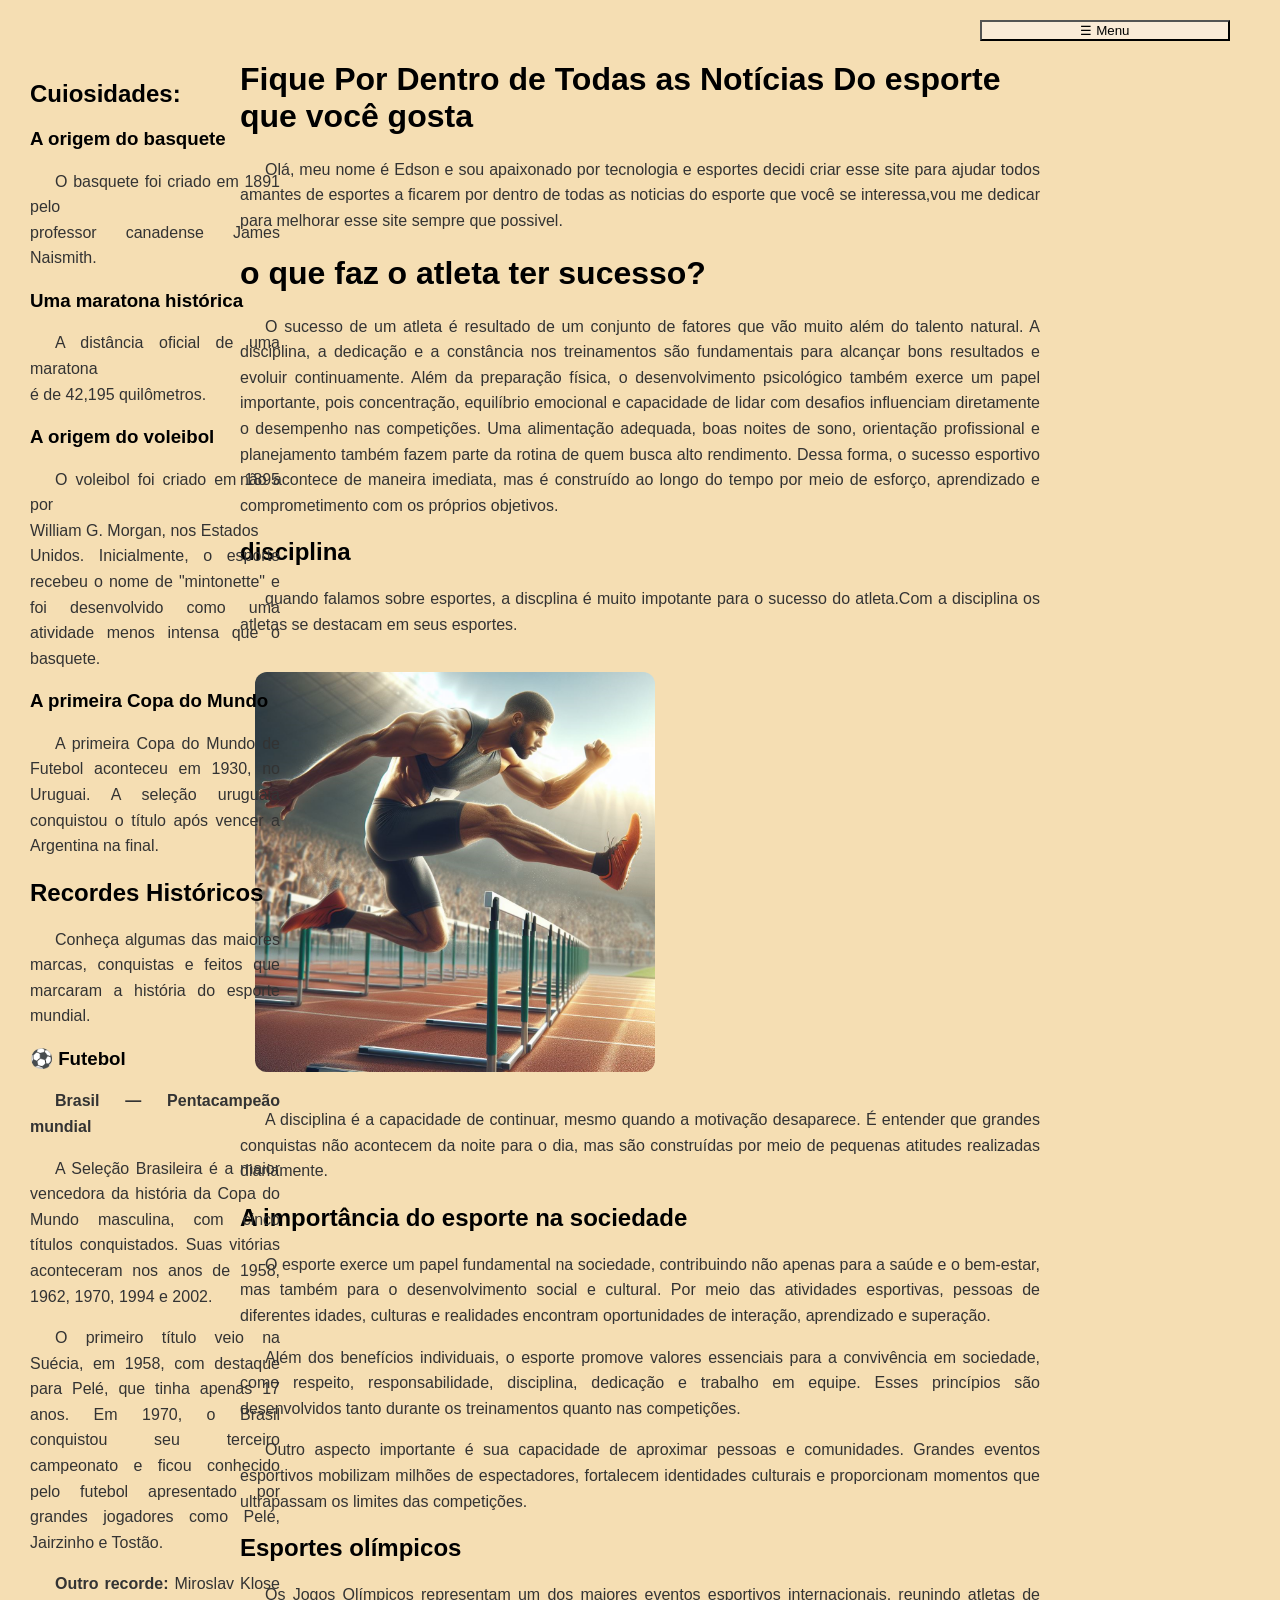
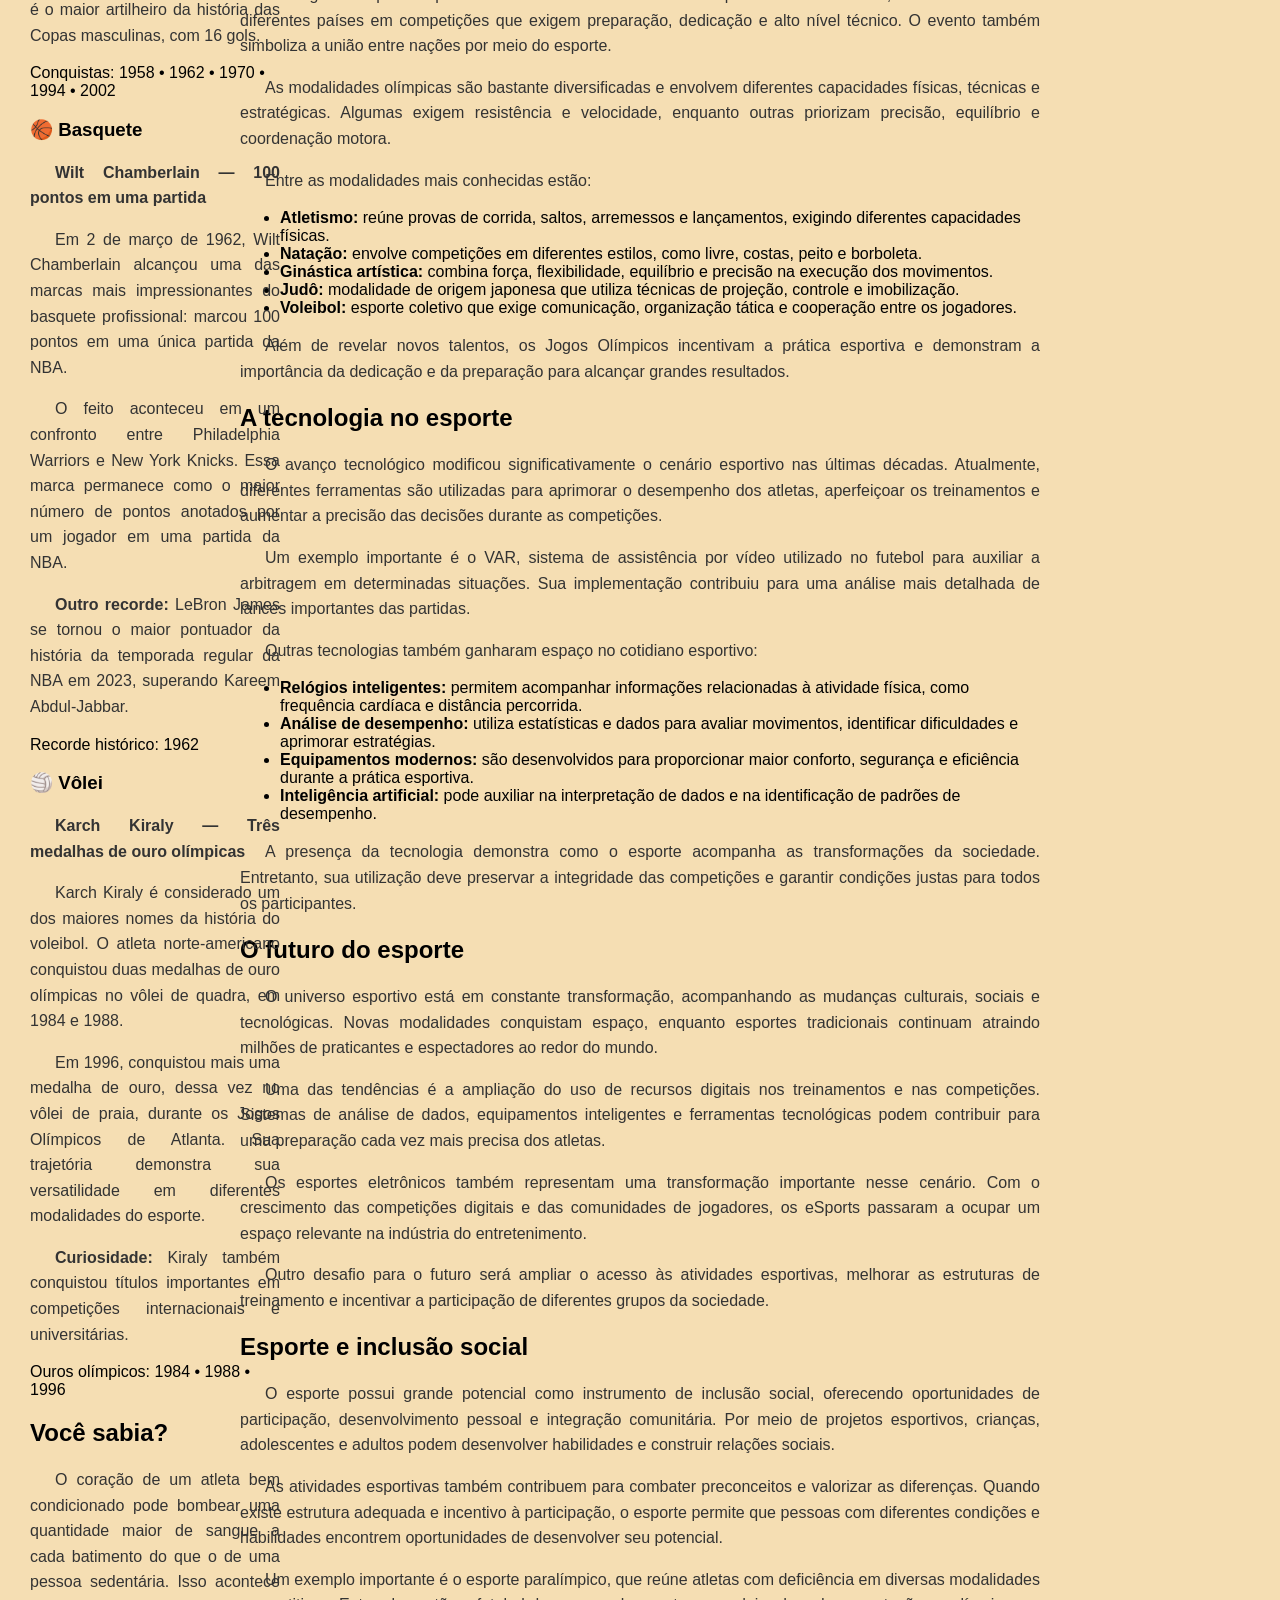
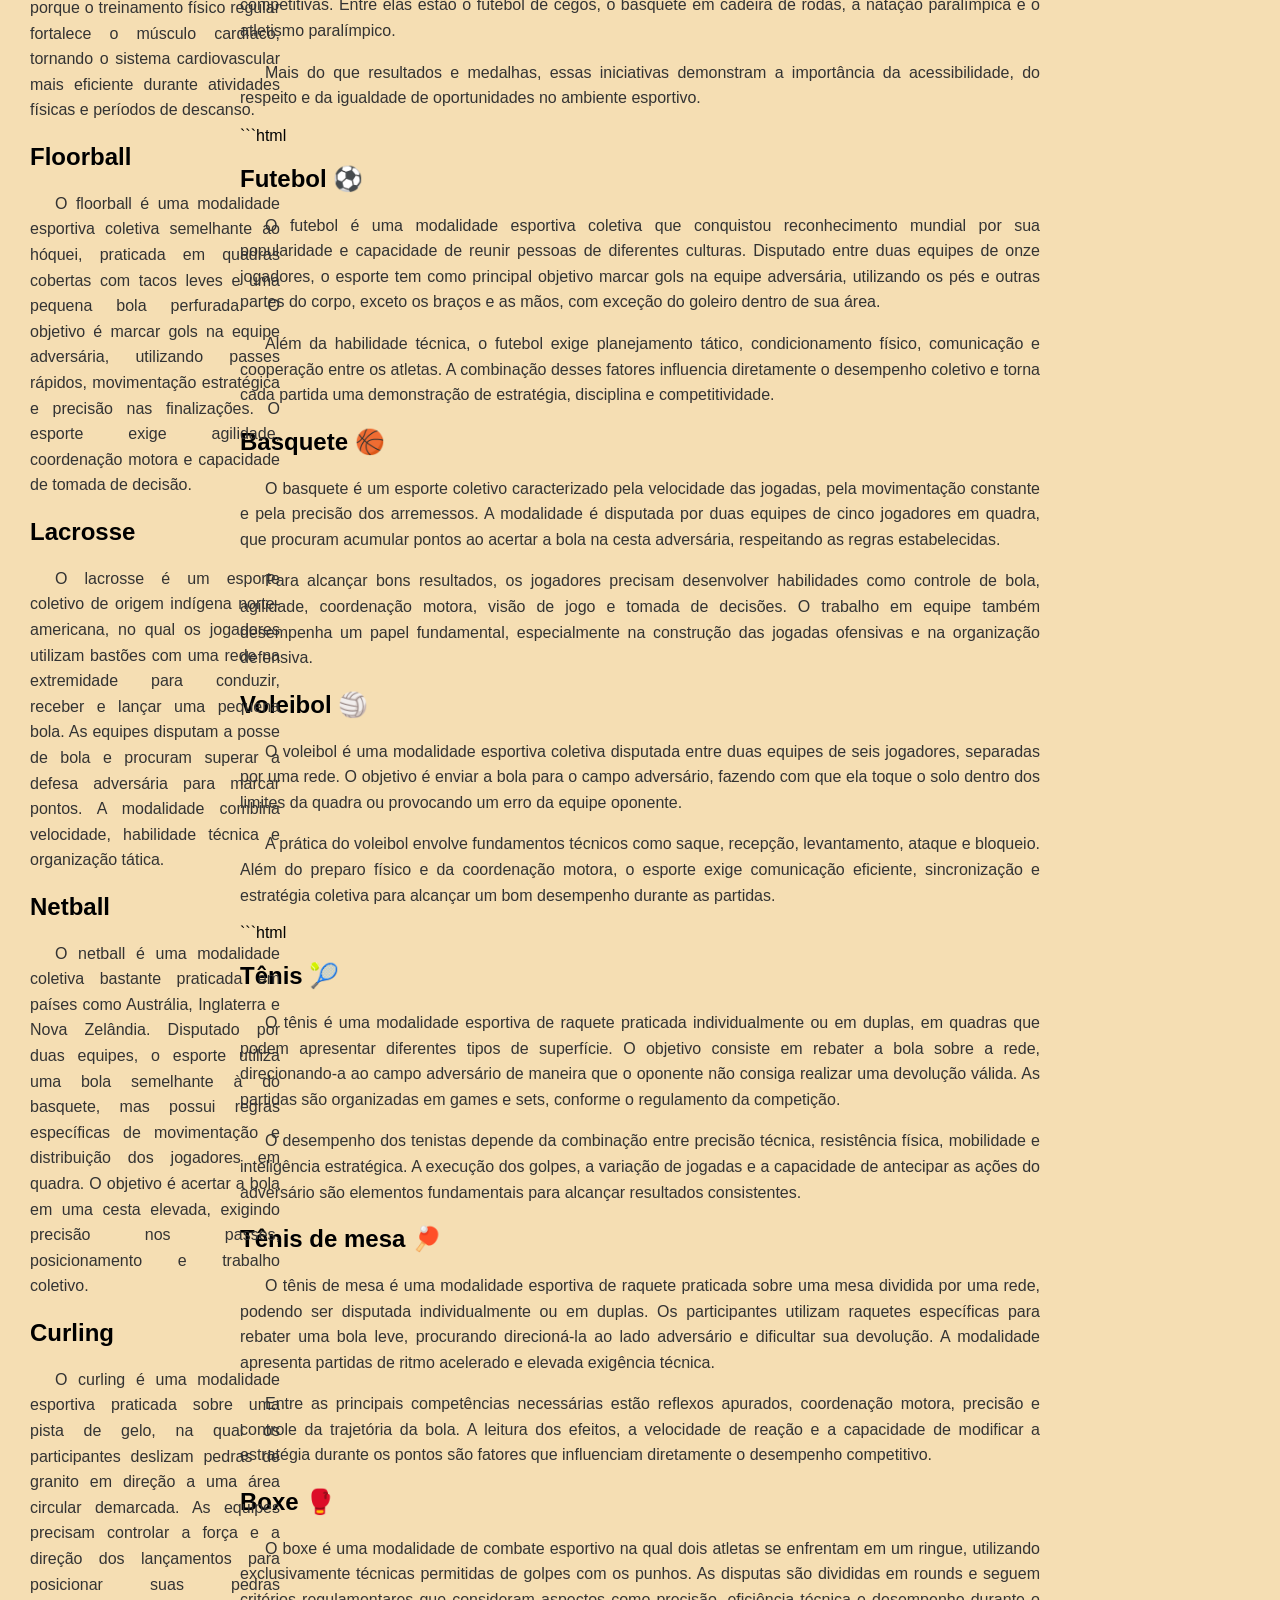
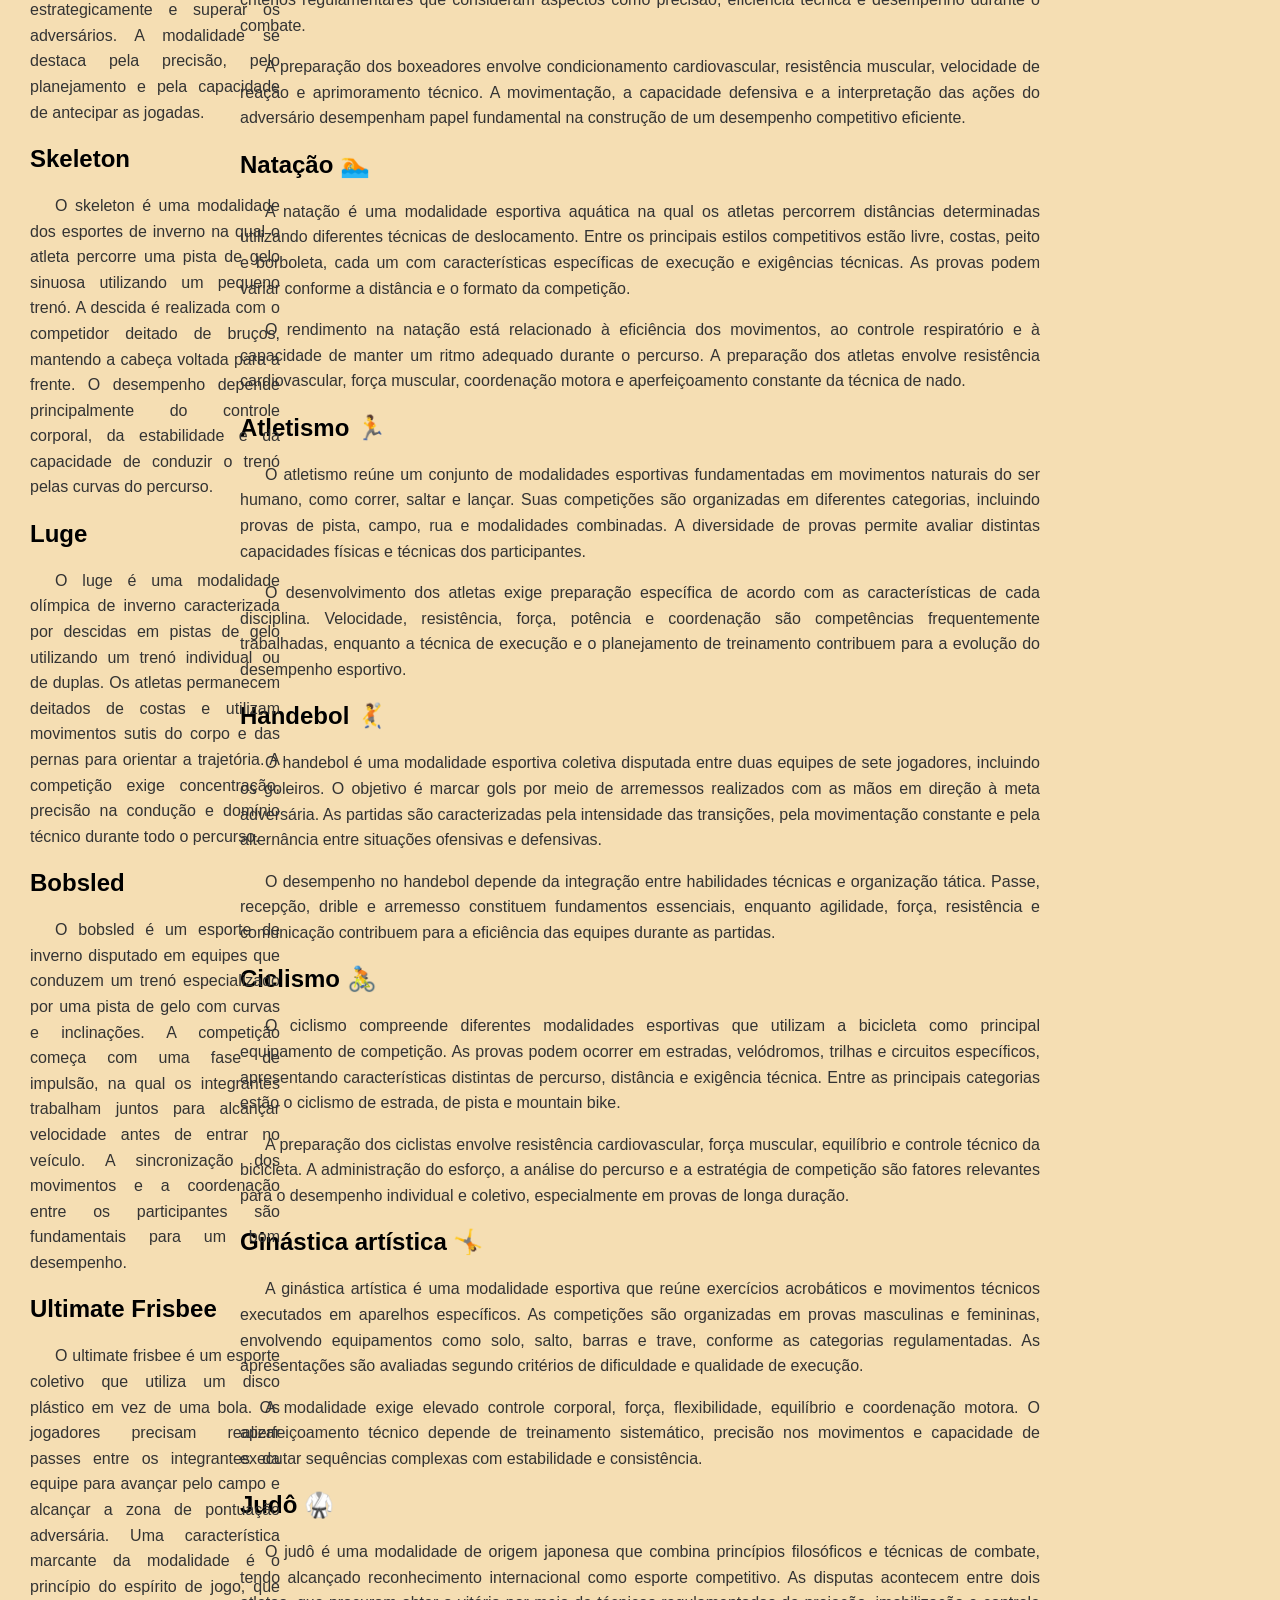
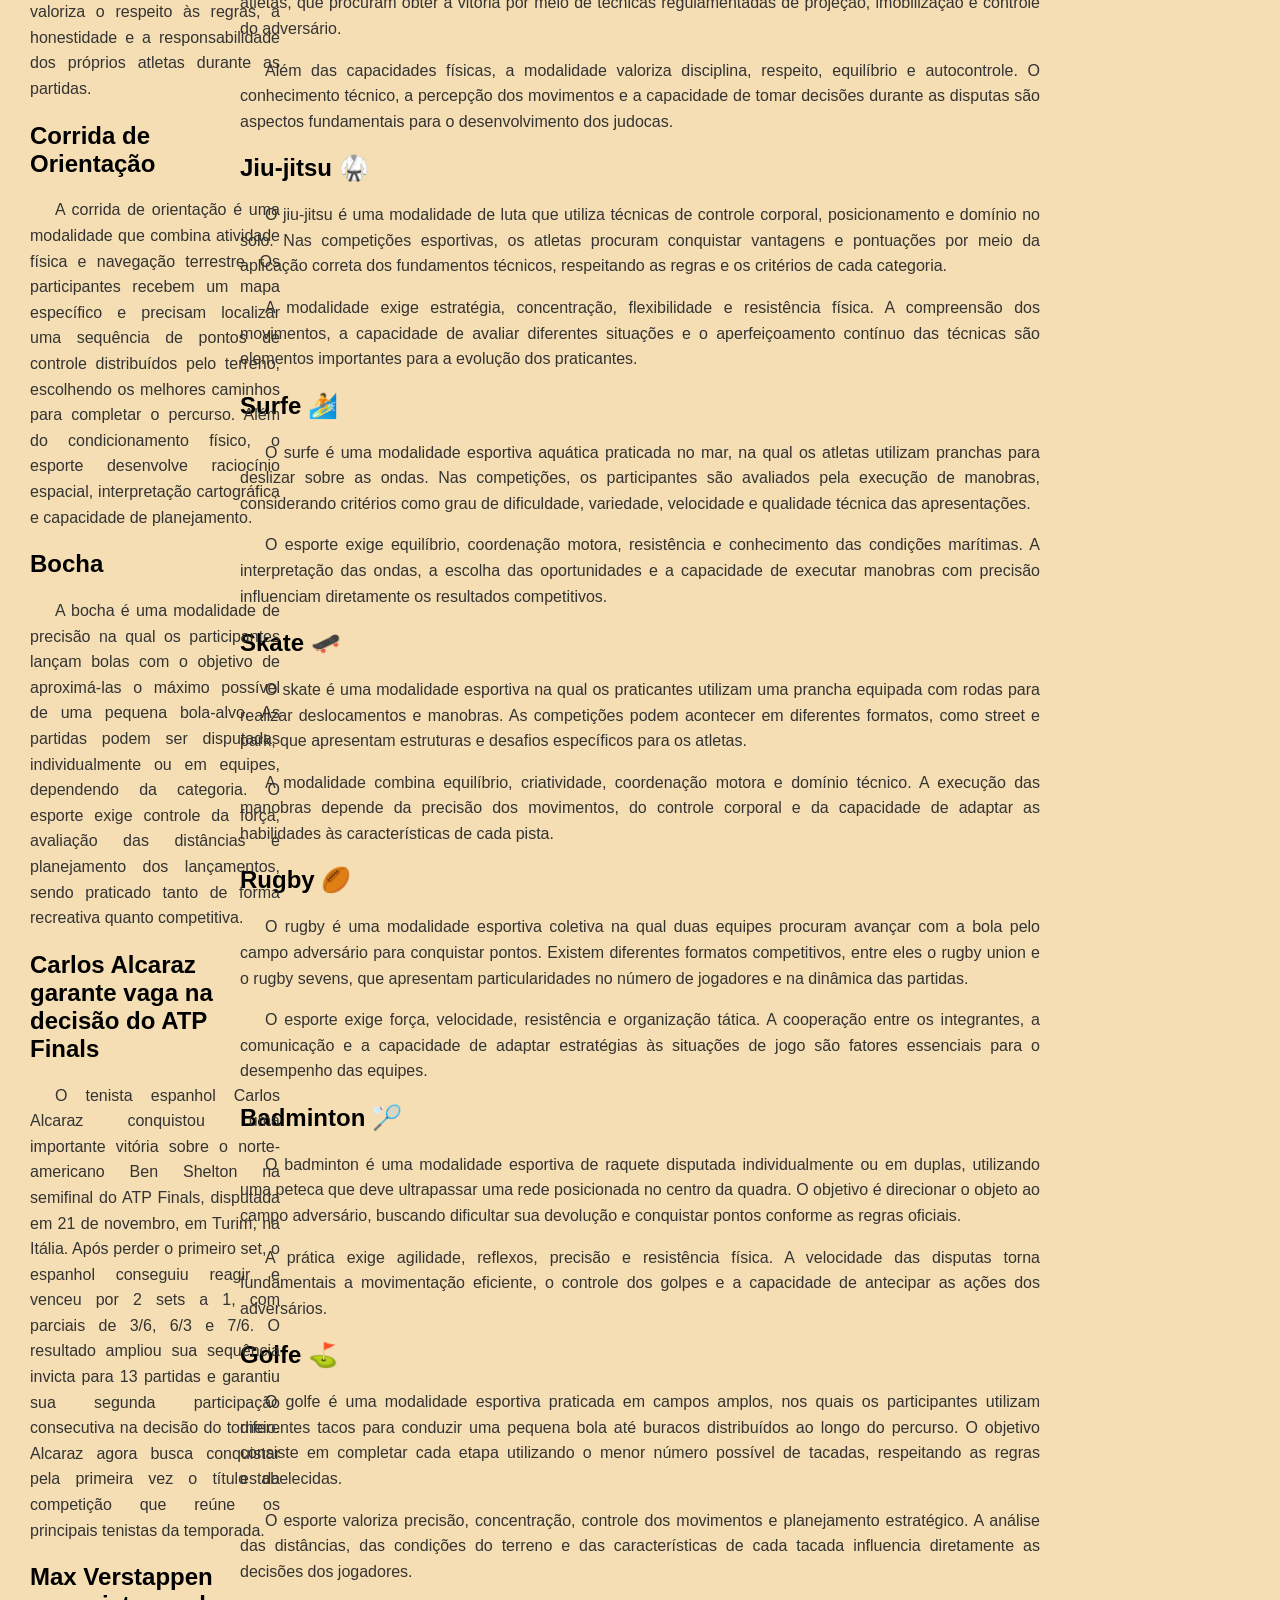
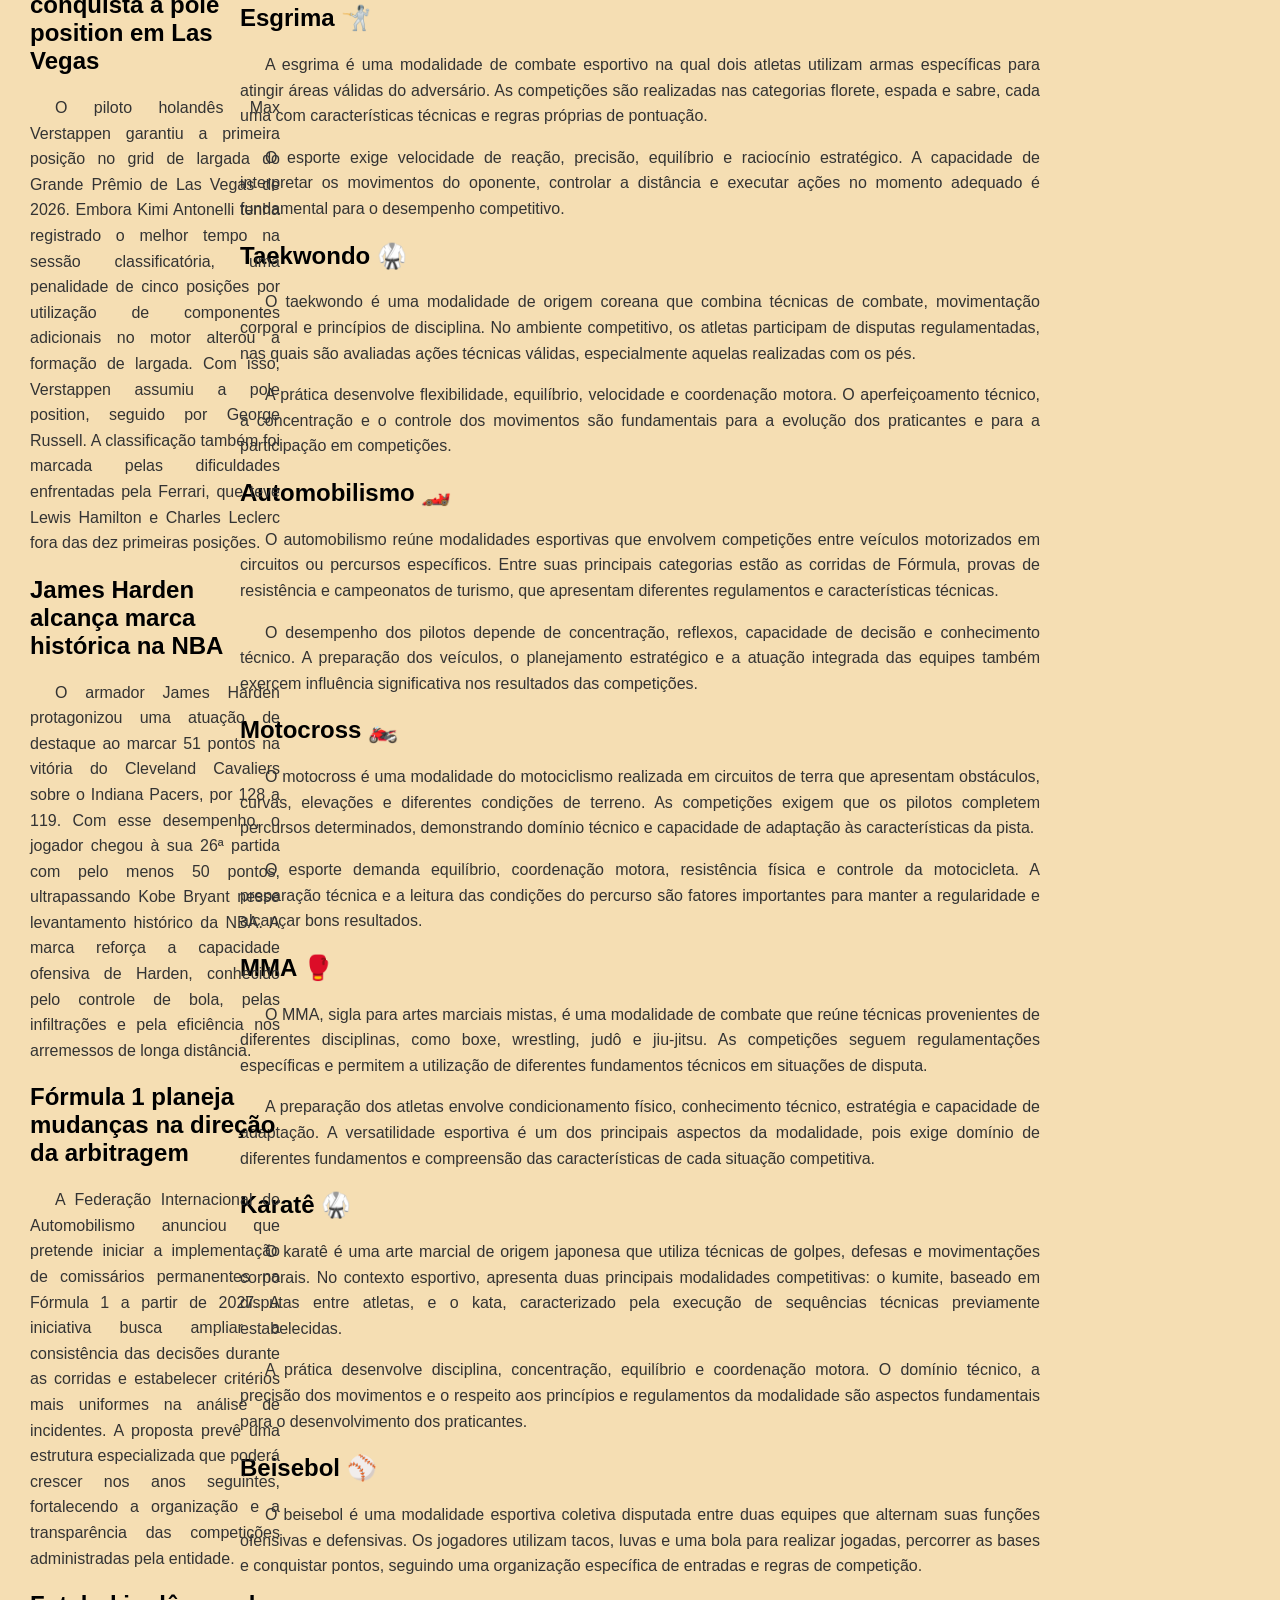
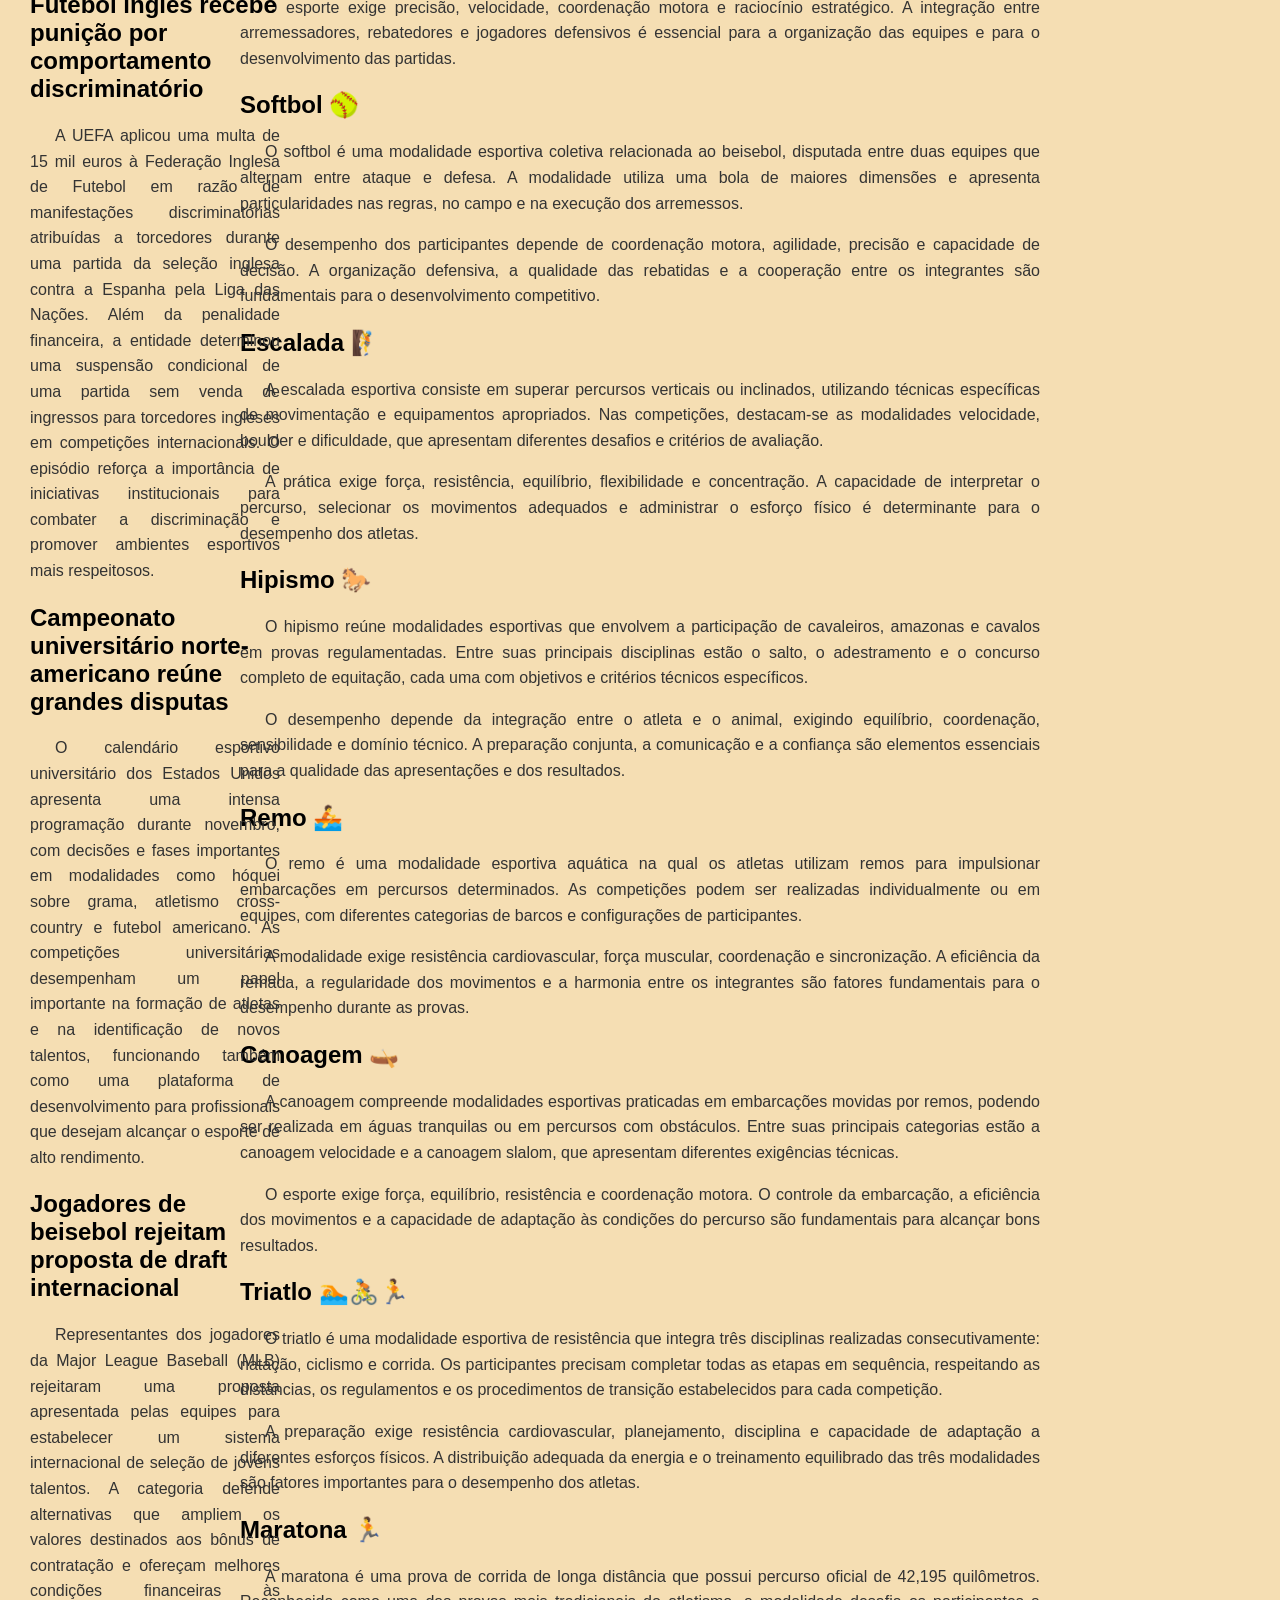
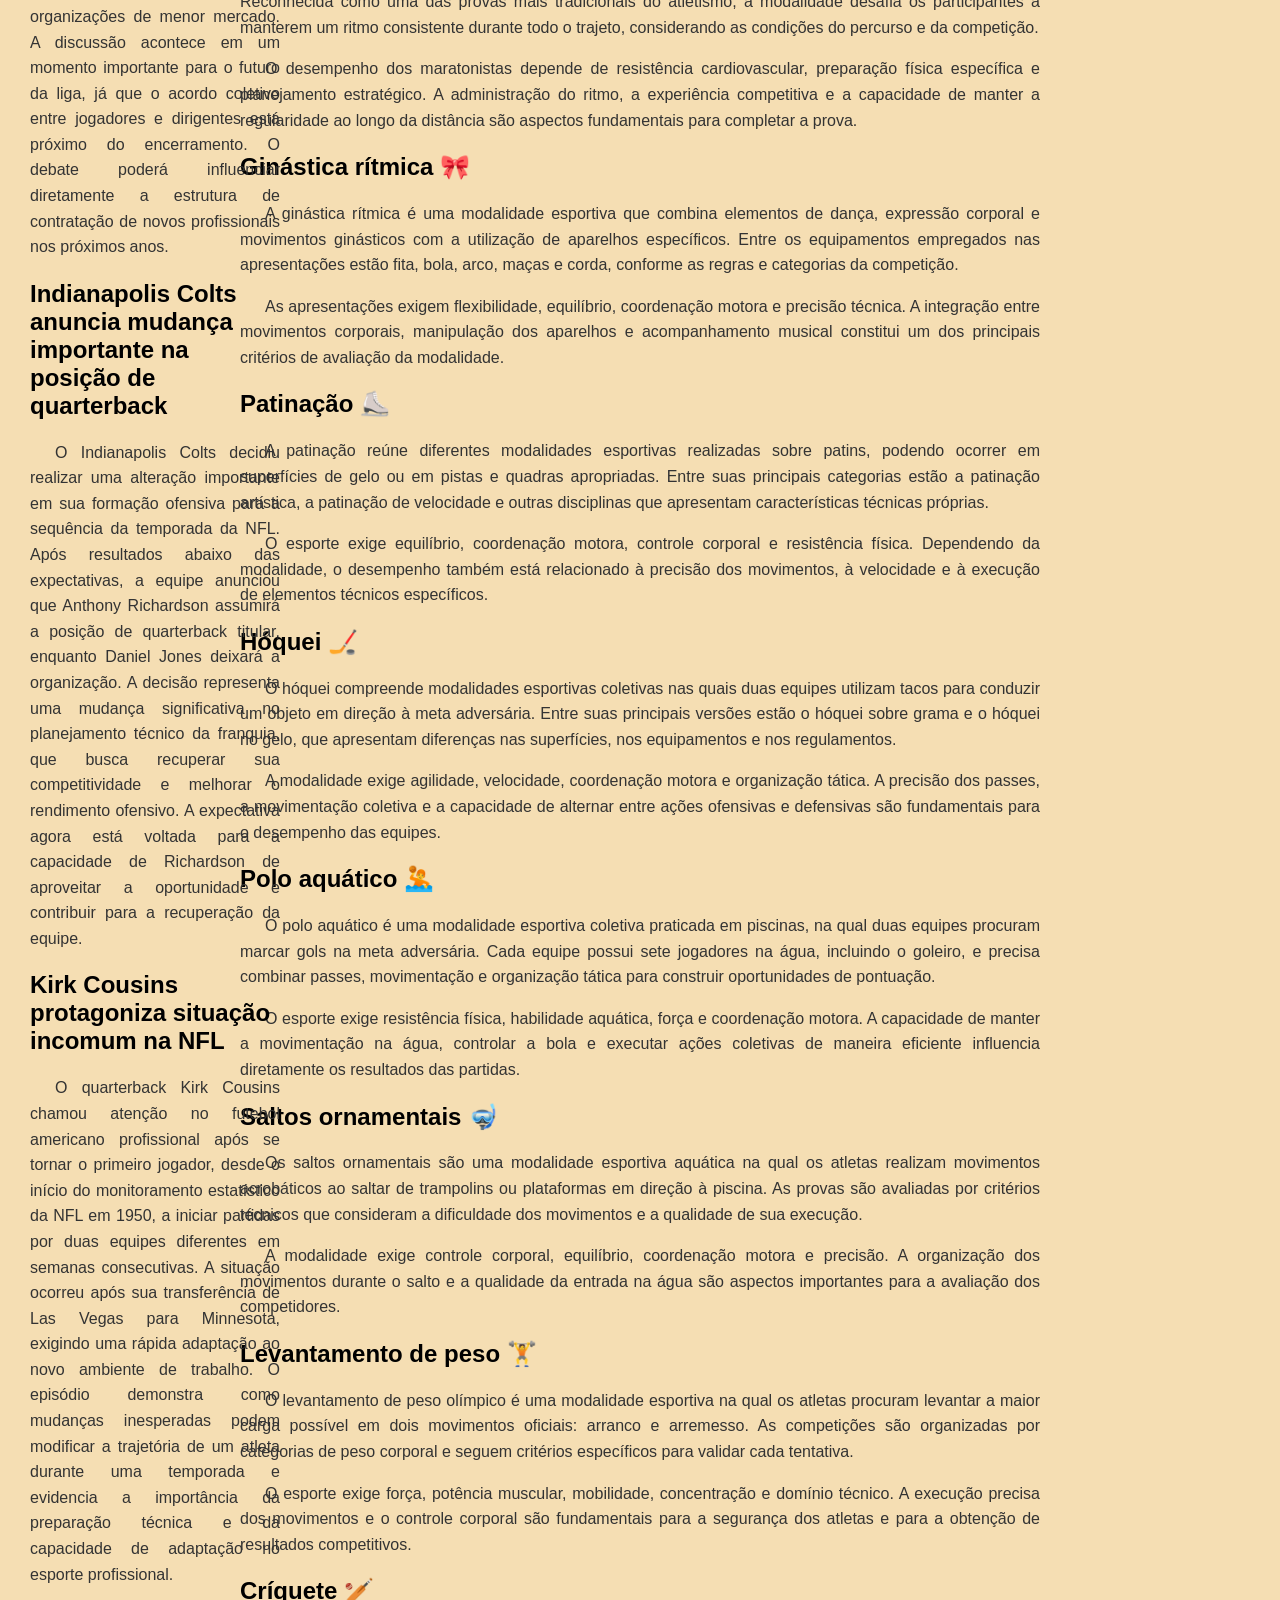
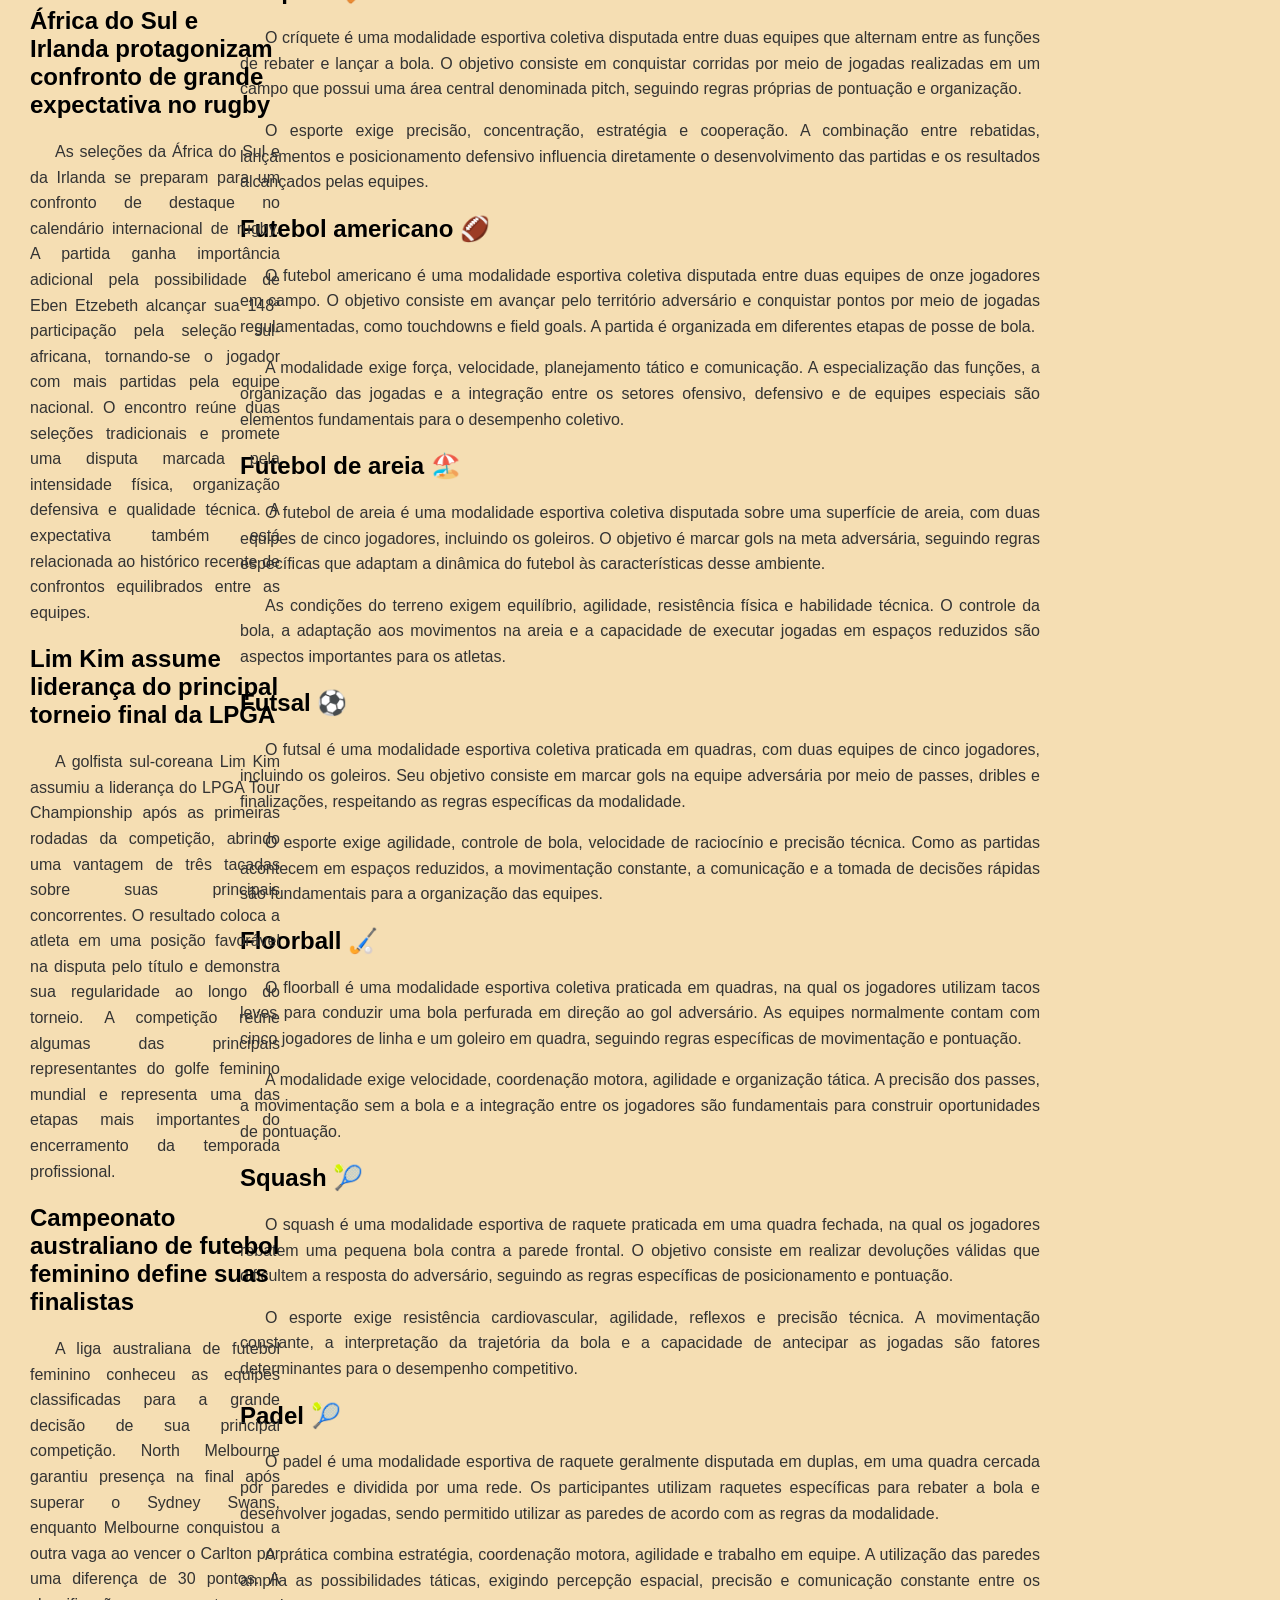
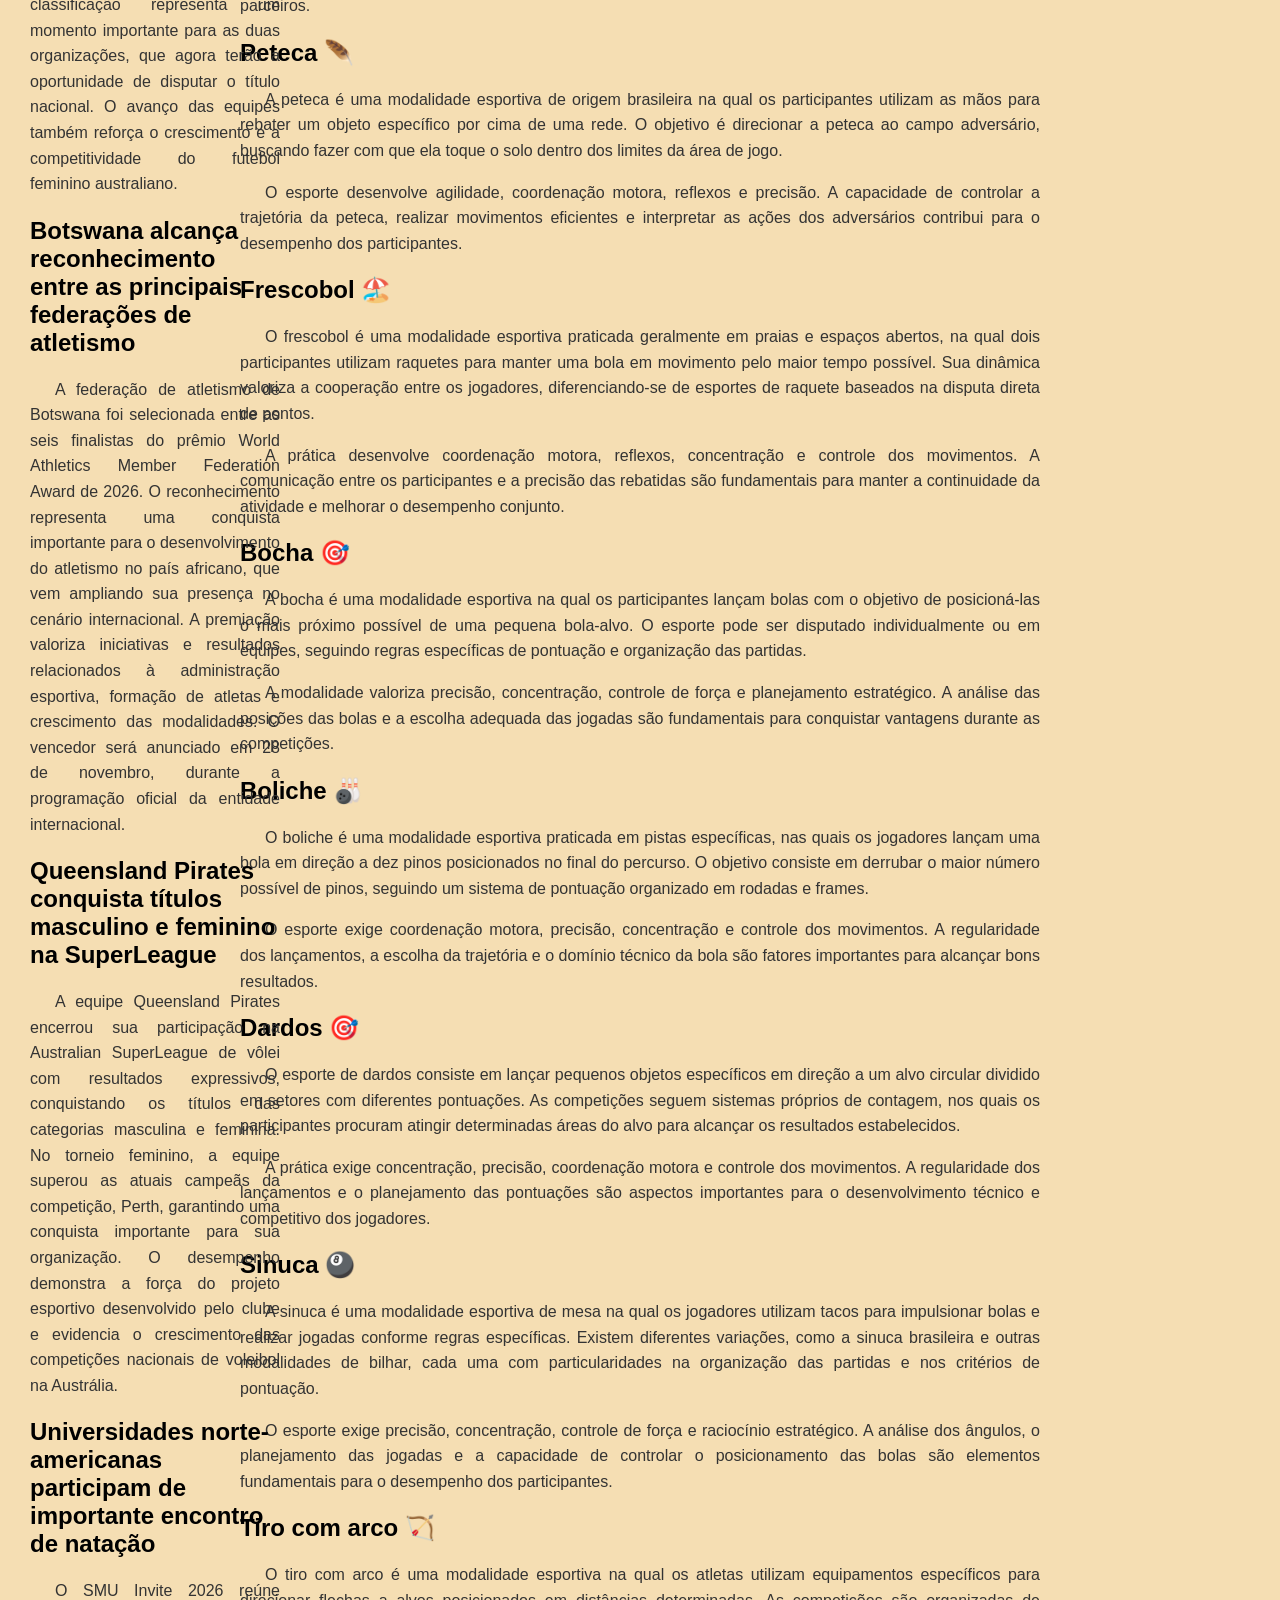
<file: index.html.html>
<!DOCTYPE html>
<html lang="pt-BR">

  <head>
    <meta charset="UTF-8">
    <meta name="viewport" content="width=device-width, initial-scale=1.0">
    <title>esporte é vida</title>
    <link rel="stylesheet" href="_css/estilo.css">
  </head>
 
  <body>

    <button id="botao-menu">☰ Menu</button>

<nav id="menu">
    <ol>
        <li><a href="#futebol">Futebol ⚽</a></li>
        <li><a href="#basquete">Basquete 🏀</a></li>
        <li><a href="#voleibol">Voleibol 🏐</a></li>
        <li><a href="#tenis">Tênis 🎾</a></li>
        <li><a href="#tenis-de-mesa">Tênis de mesa 🏓</a></li>
        <li><a href="#boxe">Boxe 🥊</a></li>
        <li><a href="#natacao">Natação 🏊</a></li>
        <li><a href="#atletismo">Atletismo 🏃</a></li>
        <li><a href="#handebol">Handebol 🤾</a></li>
        <li><a href="#ciclismo">Ciclismo 🚴</a></li>
        <li><a href="#ginastica-artistica">Ginástica artística 🤸</a></li>
        <li><a href="#judo">Judô 🥋</a></li>
        <li><a href="#jiu-jitsu">Jiu-jitsu 🥋</a></li>
        <li><a href="#surfe">Surfe 🏄</a></li>
        <li><a href="#skate">Skate 🛹</a></li>
        <li><a href="#rugby">Rugby 🏉</a></li>
        <li><a href="#badminton">Badminton 🏸</a></li>
        <li><a href="#golfe">Golfe ⛳</a></li>
        <li><a href="#esgrima">Esgrima 🤺</a></li>
        <li><a href="#taekwondo">Taekwondo 🥋</a></li>
        <li><a href="#automobilismo">Automobilismo 🏎️</a></li>
        <li><a href="#motocross">Motocross 🏍️</a></li>
        <li><a href="#mma">MMA 🥊</a></li>
        <li><a href="#carate">Caratê 🥋</a></li>
        <li><a href="#beisebol">Beisebol ⚾</a></li>
        <li><a href="#softbol">Softbol 🥎</a></li>
        <li><a href="#escalada">Escalada esportiva 🧗</a></li>
        <li><a href="#hipismo">Hipismo 🐎</a></li>
        <li><a href="#remo">Remo 🚣</a></li>
        <li><a href="#canoagem">Canoagem 🛶</a></li>
        <li><a href="#triatlo">Triatlo 🏊</a></li>
        <li><a href="#maratona">Maratona 🏅</a></li>
        <li><a href="#ginastica-ritmica">Ginástica rítmica 🤸</a></li>
        <li><a href="#patinacao">Patinação artística ⛸️</a></li>
        <li><a href="#hoquei">Hóquei 🏒</a></li>
        <li><a href="#polo-aquatico">Polo aquático 🤽</a></li>
        <li><a href="#saltos">Saltos ornamentais 🤿</a></li>
        <li><a href="#levantamento">Levantamento de peso 🏋️</a></li>
        <li><a href="#criquete">Críquete 🏏</a></li>
        <li><a href="#futebol-americano">Futebol americano 🏈</a></li>
        <li><a href="#futebol-areia">Futebol de areia 🏖️</a></li>
        <li><a href="#futsal">Futsal ⚽</a></li>
        <li><a href="#floorball">Floorball 🏑</a></li>
        <li><a href="#squash">Squash 🎾</a></li>
        <li><a href="#padel">Padel 🎾</a></li>
        <li><a href="#peteca">Peteca 🪶</a></li>
        <li><a href="#frescobol">Frescobol 🏸</a></li>
        <li><a href="#bocha">Bocha ⚪</a></li>
        <li><a href="#boliche">Boliche 🎳</a></li>
        <li><a href="#dardos">Dardos 🎯</a></li>
        <li><a href="#sinuca">Sinuca 🎱</a></li>
        <li><a href="#arco-flecha">Arco e flecha 🏹</a></li>
        <li><a href="#lacrosse">Lacrosse 🥍</a></li>
        <li><a href="#netball">Netball 🏐</a></li>
        <li><a href="#ultimate-frisbee">Ultimate frisbee 🥏</a></li>
        <li><a href="#curling">Curling 🥌</a></li>
        <li><a href="#bobsled">Bobsled 🛷</a></li>
        <li><a href="#skeleton">Skeleton 🛷</a></li>
    </ol>
</nav>


<main class="container">
    <h1>Fique Por Dentro de Todas as Notícias Do esporte que você gosta</h1>
     <p>Olá, meu nome é Edson e sou apaixonado por tecnologia e esportes decidi criar esse site
       para ajudar todos amantes de esportes a ficarem por dentro de todas as noticias do esporte
      que você se interessa,vou me dedicar para melhorar esse site sempre que possivel. </p>


<h1>o que faz o atleta ter sucesso?</h1>

<section>
    <p>O sucesso de um atleta é resultado de um conjunto de fatores que vão muito além do talento natural. A disciplina, a dedicação e a constância nos treinamentos são fundamentais para alcançar bons resultados e evoluir continuamente. Além da preparação física, o desenvolvimento psicológico também exerce um papel importante, pois concentração, equilíbrio emocional e capacidade de lidar com desafios influenciam diretamente o desempenho nas competições. Uma alimentação adequada, boas noites de sono, orientação profissional e planejamento também fazem parte da rotina de quem busca alto rendimento. Dessa forma, o sucesso esportivo não acontece de maneira imediata, mas é construído ao longo do tempo por meio de esforço, aprendizado e comprometimento com os próprios objetivos.</p>
</section>


<h2>disciplina</h2>
     <p>quando falamos sobre esportes, a discplina é muito impotante para o sucesso do atleta.Com
      a disciplina os atletas se destacam em seus esportes. </p>
      <figure class="foto">
    <img src="_imagem/disciplina.imagem.png.png" alt="Representação de disciplina e
    dedicação, relacionada ao hábito de treinar.">
    </figure> 
    <p>A disciplina é a capacidade de continuar, mesmo quando a motivação desaparece.
      É entender que grandes conquistas não acontecem da noite para o dia, mas
      são construídas por meio de pequenas atitudes realizadas diariamente.</p>

      <section>
    <h2>A importância do esporte na sociedade</h2>
    <p>O esporte exerce um papel fundamental na sociedade, contribuindo não apenas para a saúde e o bem-estar, mas também para o desenvolvimento social e cultural. Por meio das atividades esportivas, pessoas de diferentes idades, culturas e realidades encontram oportunidades de interação, aprendizado e superação.</p>

    <p>Além dos benefícios individuais, o esporte promove valores essenciais para a convivência em sociedade, como respeito, responsabilidade, disciplina, dedicação e trabalho em equipe. Esses princípios são desenvolvidos tanto durante os treinamentos quanto nas competições.</p>

    <p>Outro aspecto importante é sua capacidade de aproximar pessoas e comunidades. Grandes eventos esportivos mobilizam milhões de espectadores, fortalecem identidades culturais e proporcionam momentos que ultrapassam os limites das competições.</p>
</section>

<section>
    <h2>Esportes olímpicos</h2>
    <p>Os Jogos Olímpicos representam um dos maiores eventos esportivos internacionais, reunindo atletas de diferentes países em competições que exigem preparação, dedicação e alto nível técnico. O evento também simboliza a união entre nações por meio do esporte.</p>

    <p>As modalidades olímpicas são bastante diversificadas e envolvem diferentes capacidades físicas, técnicas e estratégicas. Algumas exigem resistência e velocidade, enquanto outras priorizam precisão, equilíbrio e coordenação motora.</p>

    <p>Entre as modalidades mais conhecidas estão:</p>

    <ul>
        <li><strong>Atletismo:</strong> reúne provas de corrida, saltos, arremessos e lançamentos, exigindo diferentes capacidades físicas.</li>
        <li><strong>Natação:</strong> envolve competições em diferentes estilos, como livre, costas, peito e borboleta.</li>
        <li><strong>Ginástica artística:</strong> combina força, flexibilidade, equilíbrio e precisão na execução dos movimentos.</li>
        <li><strong>Judô:</strong> modalidade de origem japonesa que utiliza técnicas de projeção, controle e imobilização.</li>
        <li><strong>Voleibol:</strong> esporte coletivo que exige comunicação, organização tática e cooperação entre os jogadores.</li>
    </ul>

    <p>Além de revelar novos talentos, os Jogos Olímpicos incentivam a prática esportiva e demonstram a importância da dedicação e da preparação para alcançar grandes resultados.</p>
</section>

<section>
    <h2>A tecnologia no esporte</h2>
    <p>O avanço tecnológico modificou significativamente o cenário esportivo nas últimas décadas. Atualmente, diferentes ferramentas são utilizadas para aprimorar o desempenho dos atletas, aperfeiçoar os treinamentos e aumentar a precisão das decisões durante as competições.</p>

    <p>Um exemplo importante é o VAR, sistema de assistência por vídeo utilizado no futebol para auxiliar a arbitragem em determinadas situações. Sua implementação contribuiu para uma análise mais detalhada de lances importantes das partidas.</p>

    <p>Outras tecnologias também ganharam espaço no cotidiano esportivo:</p>

    <ul>
        <li><strong>Relógios inteligentes:</strong> permitem acompanhar informações relacionadas à atividade física, como frequência cardíaca e distância percorrida.</li>
        <li><strong>Análise de desempenho:</strong> utiliza estatísticas e dados para avaliar movimentos, identificar dificuldades e aprimorar estratégias.</li>
        <li><strong>Equipamentos modernos:</strong> são desenvolvidos para proporcionar maior conforto, segurança e eficiência durante a prática esportiva.</li>
        <li><strong>Inteligência artificial:</strong> pode auxiliar na interpretação de dados e na identificação de padrões de desempenho.</li>
    </ul>

    <p>A presença da tecnologia demonstra como o esporte acompanha as transformações da sociedade. Entretanto, sua utilização deve preservar a integridade das competições e garantir condições justas para todos os participantes.</p>
</section>

<section>
    <h1>O futuro do esporte</h1>
    <p>O universo esportivo está em constante transformação, acompanhando as mudanças culturais, sociais e tecnológicas. Novas modalidades conquistam espaço, enquanto esportes tradicionais continuam atraindo milhões de praticantes e espectadores ao redor do mundo.</p>

    <p>Uma das tendências é a ampliação do uso de recursos digitais nos treinamentos e nas competições. Sistemas de análise de dados, equipamentos inteligentes e ferramentas tecnológicas podem contribuir para uma preparação cada vez mais precisa dos atletas.</p>

    <p>Os esportes eletrônicos também representam uma transformação importante nesse cenário. Com o crescimento das competições digitais e das comunidades de jogadores, os eSports passaram a ocupar um espaço relevante na indústria do entretenimento.</p>

    <p>Outro desafio para o futuro será ampliar o acesso às atividades esportivas, melhorar as estruturas de treinamento e incentivar a participação de diferentes grupos da sociedade.</p>
</section>

<section>
    <h2>Esporte e inclusão social</h2>
    <p>O esporte possui grande potencial como instrumento de inclusão social, oferecendo oportunidades de participação, desenvolvimento pessoal e integração comunitária. Por meio de projetos esportivos, crianças, adolescentes e adultos podem desenvolver habilidades e construir relações sociais.</p>

    <p>As atividades esportivas também contribuem para combater preconceitos e valorizar as diferenças. Quando existe estrutura adequada e incentivo à participação, o esporte permite que pessoas com diferentes condições e habilidades encontrem oportunidades de desenvolver seu potencial.</p>

    <p>Um exemplo importante é o esporte paralímpico, que reúne atletas com deficiência em diversas modalidades competitivas. Entre elas estão o futebol de cegos, o basquete em cadeira de rodas, a natação paralímpica e o atletismo paralímpico.</p>

    <p>Mais do que resultados e medalhas, essas iniciativas demonstram a importância da acessibilidade, do respeito e da igualdade de oportunidades no ambiente esportivo.</p>
</section>

```html
<section id="futebol">
    <h2>Futebol ⚽</h2>

    <p>
        O futebol é uma modalidade esportiva coletiva que conquistou
        reconhecimento mundial por sua popularidade e capacidade de
        reunir pessoas de diferentes culturas. Disputado entre duas
        equipes de onze jogadores, o esporte tem como principal
        objetivo marcar gols na equipe adversária, utilizando os pés
        e outras partes do corpo, exceto os braços e as mãos, com
        exceção do goleiro dentro de sua área.
    </p>

    <p>
        Além da habilidade técnica, o futebol exige planejamento
        tático, condicionamento físico, comunicação e cooperação
        entre os atletas. A combinação desses fatores influencia
        diretamente o desempenho coletivo e torna cada partida
        uma demonstração de estratégia, disciplina e competitividade.
    </p>
</section>

<section id="basquete">
    <h2>Basquete 🏀</h2>

    <p>
        O basquete é um esporte coletivo caracterizado pela
        velocidade das jogadas, pela movimentação constante e
        pela precisão dos arremessos. A modalidade é disputada
        por duas equipes de cinco jogadores em quadra, que
        procuram acumular pontos ao acertar a bola na cesta
        adversária, respeitando as regras estabelecidas.
    </p>

    <p>
        Para alcançar bons resultados, os jogadores precisam
        desenvolver habilidades como controle de bola, agilidade,
        coordenação motora, visão de jogo e tomada de decisões.
        O trabalho em equipe também desempenha um papel
        fundamental, especialmente na construção das jogadas
        ofensivas e na organização defensiva.
    </p>
</section>

<section id="voleibol">
    <h2>Voleibol 🏐</h2>

    <p>
        O voleibol é uma modalidade esportiva coletiva disputada
        entre duas equipes de seis jogadores, separadas por uma
        rede. O objetivo é enviar a bola para o campo adversário,
        fazendo com que ela toque o solo dentro dos limites da
        quadra ou provocando um erro da equipe oponente.
    </p>

    <p>
        A prática do voleibol envolve fundamentos técnicos como
        saque, recepção, levantamento, ataque e bloqueio.
        Além do preparo físico e da coordenação motora, o esporte
        exige comunicação eficiente, sincronização e estratégia
        coletiva para alcançar um bom desempenho durante as partidas.
    </p>
</section>

```html
<section id="tenis">
    <h2>Tênis 🎾</h2>
    <p>O tênis é uma modalidade esportiva de raquete praticada individualmente ou em duplas, em quadras que podem apresentar diferentes tipos de superfície. O objetivo consiste em rebater a bola sobre a rede, direcionando-a ao campo adversário de maneira que o oponente não consiga realizar uma devolução válida. As partidas são organizadas em games e sets, conforme o regulamento da competição.</p>
    <p>O desempenho dos tenistas depende da combinação entre precisão técnica, resistência física, mobilidade e inteligência estratégica. A execução dos golpes, a variação de jogadas e a capacidade de antecipar as ações do adversário são elementos fundamentais para alcançar resultados consistentes.</p>
</section>

<section id="tenis-de-mesa">
    <h2>Tênis de mesa 🏓</h2>
    <p>O tênis de mesa é uma modalidade esportiva de raquete praticada sobre uma mesa dividida por uma rede, podendo ser disputada individualmente ou em duplas. Os participantes utilizam raquetes específicas para rebater uma bola leve, procurando direcioná-la ao lado adversário e dificultar sua devolução. A modalidade apresenta partidas de ritmo acelerado e elevada exigência técnica.</p>
    <p>Entre as principais competências necessárias estão reflexos apurados, coordenação motora, precisão e controle da trajetória da bola. A leitura dos efeitos, a velocidade de reação e a capacidade de modificar a estratégia durante os pontos são fatores que influenciam diretamente o desempenho competitivo.</p>
</section>

<section id="boxe">
    <h2>Boxe 🥊</h2>
    <p>O boxe é uma modalidade de combate esportivo na qual dois atletas se enfrentam em um ringue, utilizando exclusivamente técnicas permitidas de golpes com os punhos. As disputas são divididas em rounds e seguem critérios regulamentares que consideram aspectos como precisão, eficiência técnica e desempenho durante o combate.</p>
    <p>A preparação dos boxeadores envolve condicionamento cardiovascular, resistência muscular, velocidade de reação e aprimoramento técnico. A movimentação, a capacidade defensiva e a interpretação das ações do adversário desempenham papel fundamental na construção de um desempenho competitivo eficiente.</p>
</section>

<section id="natacao">
    <h2>Natação 🏊</h2>
    <p>A natação é uma modalidade esportiva aquática na qual os atletas percorrem distâncias determinadas utilizando diferentes técnicas de deslocamento. Entre os principais estilos competitivos estão livre, costas, peito e borboleta, cada um com características específicas de execução e exigências técnicas. As provas podem variar conforme a distância e o formato da competição.</p>
    <p>O rendimento na natação está relacionado à eficiência dos movimentos, ao controle respiratório e à capacidade de manter um ritmo adequado durante o percurso. A preparação dos atletas envolve resistência cardiovascular, força muscular, coordenação motora e aperfeiçoamento constante da técnica de nado.</p>
</section>

<section id="atletismo">
    <h2>Atletismo 🏃</h2>
    <p>O atletismo reúne um conjunto de modalidades esportivas fundamentadas em movimentos naturais do ser humano, como correr, saltar e lançar. Suas competições são organizadas em diferentes categorias, incluindo provas de pista, campo, rua e modalidades combinadas. A diversidade de provas permite avaliar distintas capacidades físicas e técnicas dos participantes.</p>
    <p>O desenvolvimento dos atletas exige preparação específica de acordo com as características de cada disciplina. Velocidade, resistência, força, potência e coordenação são competências frequentemente trabalhadas, enquanto a técnica de execução e o planejamento de treinamento contribuem para a evolução do desempenho esportivo.</p>
</section>

<section id="handebol">
    <h2>Handebol 🤾</h2>
    <p>O handebol é uma modalidade esportiva coletiva disputada entre duas equipes de sete jogadores, incluindo os goleiros. O objetivo é marcar gols por meio de arremessos realizados com as mãos em direção à meta adversária. As partidas são caracterizadas pela intensidade das transições, pela movimentação constante e pela alternância entre situações ofensivas e defensivas.</p>
    <p>O desempenho no handebol depende da integração entre habilidades técnicas e organização tática. Passe, recepção, drible e arremesso constituem fundamentos essenciais, enquanto agilidade, força, resistência e comunicação contribuem para a eficiência das equipes durante as partidas.</p>
</section>

<section id="ciclismo">
    <h2>Ciclismo 🚴</h2>
    <p>O ciclismo compreende diferentes modalidades esportivas que utilizam a bicicleta como principal equipamento de competição. As provas podem ocorrer em estradas, velódromos, trilhas e circuitos específicos, apresentando características distintas de percurso, distância e exigência técnica. Entre as principais categorias estão o ciclismo de estrada, de pista e mountain bike.</p>
    <p>A preparação dos ciclistas envolve resistência cardiovascular, força muscular, equilíbrio e controle técnico da bicicleta. A administração do esforço, a análise do percurso e a estratégia de competição são fatores relevantes para o desempenho individual e coletivo, especialmente em provas de longa duração.</p>
</section>

<section id="ginastica-artistica">
    <h2>Ginástica artística 🤸</h2>
    <p>A ginástica artística é uma modalidade esportiva que reúne exercícios acrobáticos e movimentos técnicos executados em aparelhos específicos. As competições são organizadas em provas masculinas e femininas, envolvendo equipamentos como solo, salto, barras e trave, conforme as categorias regulamentadas. As apresentações são avaliadas segundo critérios de dificuldade e qualidade de execução.</p>
    <p>A modalidade exige elevado controle corporal, força, flexibilidade, equilíbrio e coordenação motora. O aperfeiçoamento técnico depende de treinamento sistemático, precisão nos movimentos e capacidade de executar sequências complexas com estabilidade e consistência.</p>
</section>

<section id="judo">
    <h2>Judô 🥋</h2>
    <p>O judô é uma modalidade de origem japonesa que combina princípios filosóficos e técnicas de combate, tendo alcançado reconhecimento internacional como esporte competitivo. As disputas acontecem entre dois atletas, que procuram obter a vitória por meio de técnicas regulamentadas de projeção, imobilização e controle do adversário.</p>
    <p>Além das capacidades físicas, a modalidade valoriza disciplina, respeito, equilíbrio e autocontrole. O conhecimento técnico, a percepção dos movimentos e a capacidade de tomar decisões durante as disputas são aspectos fundamentais para o desenvolvimento dos judocas.</p>
</section>

<section id="jiu-jitsu">
    <h2>Jiu-jitsu 🥋</h2>
    <p>O jiu-jitsu é uma modalidade de luta que utiliza técnicas de controle corporal, posicionamento e domínio no solo. Nas competições esportivas, os atletas procuram conquistar vantagens e pontuações por meio da aplicação correta dos fundamentos técnicos, respeitando as regras e os critérios de cada categoria.</p>
    <p>A modalidade exige estratégia, concentração, flexibilidade e resistência física. A compreensão dos movimentos, a capacidade de avaliar diferentes situações e o aperfeiçoamento contínuo das técnicas são elementos importantes para a evolução dos praticantes.</p>
</section>

<section id="surfe">
    <h2>Surfe 🏄</h2>
    <p>O surfe é uma modalidade esportiva aquática praticada no mar, na qual os atletas utilizam pranchas para deslizar sobre as ondas. Nas competições, os participantes são avaliados pela execução de manobras, considerando critérios como grau de dificuldade, variedade, velocidade e qualidade técnica das apresentações.</p>
    <p>O esporte exige equilíbrio, coordenação motora, resistência e conhecimento das condições marítimas. A interpretação das ondas, a escolha das oportunidades e a capacidade de executar manobras com precisão influenciam diretamente os resultados competitivos.</p>
</section>

<section id="skate">
    <h2>Skate 🛹</h2>
    <p>O skate é uma modalidade esportiva na qual os praticantes utilizam uma prancha equipada com rodas para realizar deslocamentos e manobras. As competições podem acontecer em diferentes formatos, como street e park, que apresentam estruturas e desafios específicos para os atletas.</p>
    <p>A modalidade combina equilíbrio, criatividade, coordenação motora e domínio técnico. A execução das manobras depende da precisão dos movimentos, do controle corporal e da capacidade de adaptar as habilidades às características de cada pista.</p>
</section>

<section id="rugby">
    <h2>Rugby 🏉</h2>
    <p>O rugby é uma modalidade esportiva coletiva na qual duas equipes procuram avançar com a bola pelo campo adversário para conquistar pontos. Existem diferentes formatos competitivos, entre eles o rugby union e o rugby sevens, que apresentam particularidades no número de jogadores e na dinâmica das partidas.</p>
    <p>O esporte exige força, velocidade, resistência e organização tática. A cooperação entre os integrantes, a comunicação e a capacidade de adaptar estratégias às situações de jogo são fatores essenciais para o desempenho das equipes.</p>
</section>

<section id="badminton">
    <h2>Badminton 🏸</h2>
    <p>O badminton é uma modalidade esportiva de raquete disputada individualmente ou em duplas, utilizando uma peteca que deve ultrapassar uma rede posicionada no centro da quadra. O objetivo é direcionar o objeto ao campo adversário, buscando dificultar sua devolução e conquistar pontos conforme as regras oficiais.</p>
    <p>A prática exige agilidade, reflexos, precisão e resistência física. A velocidade das disputas torna fundamentais a movimentação eficiente, o controle dos golpes e a capacidade de antecipar as ações dos adversários.</p>
</section>

<section id="golfe">
    <h2>Golfe ⛳</h2>
    <p>O golfe é uma modalidade esportiva praticada em campos amplos, nos quais os participantes utilizam diferentes tacos para conduzir uma pequena bola até buracos distribuídos ao longo do percurso. O objetivo consiste em completar cada etapa utilizando o menor número possível de tacadas, respeitando as regras estabelecidas.</p>
    <p>O esporte valoriza precisão, concentração, controle dos movimentos e planejamento estratégico. A análise das distâncias, das condições do terreno e das características de cada tacada influencia diretamente as decisões dos jogadores.</p>
</section>

<section id="esgrima">
    <h2>Esgrima 🤺</h2>
    <p>A esgrima é uma modalidade de combate esportivo na qual dois atletas utilizam armas específicas para atingir áreas válidas do adversário. As competições são realizadas nas categorias florete, espada e sabre, cada uma com características técnicas e regras próprias de pontuação.</p>
    <p>O esporte exige velocidade de reação, precisão, equilíbrio e raciocínio estratégico. A capacidade de interpretar os movimentos do oponente, controlar a distância e executar ações no momento adequado é fundamental para o desempenho competitivo.</p>
</section>

<section id="taekwondo">
    <h2>Taekwondo 🥋</h2>
    <p>O taekwondo é uma modalidade de origem coreana que combina técnicas de combate, movimentação corporal e princípios de disciplina. No ambiente competitivo, os atletas participam de disputas regulamentadas, nas quais são avaliadas ações técnicas válidas, especialmente aquelas realizadas com os pés.</p>
    <p>A prática desenvolve flexibilidade, equilíbrio, velocidade e coordenação motora. O aperfeiçoamento técnico, a concentração e o controle dos movimentos são fundamentais para a evolução dos praticantes e para a participação em competições.</p>
</section>

<section id="automobilismo">
    <h2>Automobilismo 🏎️</h2>
    <p>O automobilismo reúne modalidades esportivas que envolvem competições entre veículos motorizados em circuitos ou percursos específicos. Entre suas principais categorias estão as corridas de Fórmula, provas de resistência e campeonatos de turismo, que apresentam diferentes regulamentos e características técnicas.</p>
    <p>O desempenho dos pilotos depende de concentração, reflexos, capacidade de decisão e conhecimento técnico. A preparação dos veículos, o planejamento estratégico e a atuação integrada das equipes também exercem influência significativa nos resultados das competições.</p>
</section>

<section id="motocross">
    <h2>Motocross 🏍️</h2>
    <p>O motocross é uma modalidade do motociclismo realizada em circuitos de terra que apresentam obstáculos, curvas, elevações e diferentes condições de terreno. As competições exigem que os pilotos completem percursos determinados, demonstrando domínio técnico e capacidade de adaptação às características da pista.</p>
    <p>O esporte demanda equilíbrio, coordenação motora, resistência física e controle da motocicleta. A preparação técnica e a leitura das condições do percurso são fatores importantes para manter a regularidade e alcançar bons resultados.</p>
</section>

<section id="mma">
    <h2>MMA 🥊</h2>
    <p>O MMA, sigla para artes marciais mistas, é uma modalidade de combate que reúne técnicas provenientes de diferentes disciplinas, como boxe, wrestling, judô e jiu-jitsu. As competições seguem regulamentações específicas e permitem a utilização de diferentes fundamentos técnicos em situações de disputa.</p>
    <p>A preparação dos atletas envolve condicionamento físico, conhecimento técnico, estratégia e capacidade de adaptação. A versatilidade esportiva é um dos principais aspectos da modalidade, pois exige domínio de diferentes fundamentos e compreensão das características de cada situação competitiva.</p>
</section>

<section id="carate">
    <h2>Karatê 🥋</h2>
    <p>O karatê é uma arte marcial de origem japonesa que utiliza técnicas de golpes, defesas e movimentações corporais. No contexto esportivo, apresenta duas principais modalidades competitivas: o kumite, baseado em disputas entre atletas, e o kata, caracterizado pela execução de sequências técnicas previamente estabelecidas.</p>
    <p>A prática desenvolve disciplina, concentração, equilíbrio e coordenação motora. O domínio técnico, a precisão dos movimentos e o respeito aos princípios e regulamentos da modalidade são aspectos fundamentais para o desenvolvimento dos praticantes.</p>
</section>

<section id="beisebol">
    <h2>Beisebol ⚾</h2>
    <p>O beisebol é uma modalidade esportiva coletiva disputada entre duas equipes que alternam suas funções ofensivas e defensivas. Os jogadores utilizam tacos, luvas e uma bola para realizar jogadas, percorrer as bases e conquistar pontos, seguindo uma organização específica de entradas e regras de competição.</p>
    <p>O esporte exige precisão, velocidade, coordenação motora e raciocínio estratégico. A integração entre arremessadores, rebatedores e jogadores defensivos é essencial para a organização das equipes e para o desenvolvimento das partidas.</p>
</section>

<section id="softbol">
    <h2>Softbol 🥎</h2>
    <p>O softbol é uma modalidade esportiva coletiva relacionada ao beisebol, disputada entre duas equipes que alternam entre ataque e defesa. A modalidade utiliza uma bola de maiores dimensões e apresenta particularidades nas regras, no campo e na execução dos arremessos.</p>
    <p>O desempenho dos participantes depende de coordenação motora, agilidade, precisão e capacidade de decisão. A organização defensiva, a qualidade das rebatidas e a cooperação entre os integrantes são fundamentais para o desenvolvimento competitivo.</p>
</section>

<section id="escalada">
    <h2>Escalada 🧗</h2>
    <p>A escalada esportiva consiste em superar percursos verticais ou inclinados, utilizando técnicas específicas de movimentação e equipamentos apropriados. Nas competições, destacam-se as modalidades velocidade, boulder e dificuldade, que apresentam diferentes desafios e critérios de avaliação.</p>
    <p>A prática exige força, resistência, equilíbrio, flexibilidade e concentração. A capacidade de interpretar o percurso, selecionar os movimentos adequados e administrar o esforço físico é determinante para o desempenho dos atletas.</p>
</section>

<section id="hipismo">
    <h2>Hipismo 🐎</h2>
    <p>O hipismo reúne modalidades esportivas que envolvem a participação de cavaleiros, amazonas e cavalos em provas regulamentadas. Entre suas principais disciplinas estão o salto, o adestramento e o concurso completo de equitação, cada uma com objetivos e critérios técnicos específicos.</p>
    <p>O desempenho depende da integração entre o atleta e o animal, exigindo equilíbrio, coordenação, sensibilidade e domínio técnico. A preparação conjunta, a comunicação e a confiança são elementos essenciais para a qualidade das apresentações e dos resultados.</p>
</section>

<section id="remo">
    <h2>Remo 🚣</h2>
    <p>O remo é uma modalidade esportiva aquática na qual os atletas utilizam remos para impulsionar embarcações em percursos determinados. As competições podem ser realizadas individualmente ou em equipes, com diferentes categorias de barcos e configurações de participantes.</p>
    <p>A modalidade exige resistência cardiovascular, força muscular, coordenação e sincronização. A eficiência da remada, a regularidade dos movimentos e a harmonia entre os integrantes são fatores fundamentais para o desempenho durante as provas.</p>
</section>

<section id="canoagem">
    <h2>Canoagem 🛶</h2>
    <p>A canoagem compreende modalidades esportivas praticadas em embarcações movidas por remos, podendo ser realizada em águas tranquilas ou em percursos com obstáculos. Entre suas principais categorias estão a canoagem velocidade e a canoagem slalom, que apresentam diferentes exigências técnicas.</p>
    <p>O esporte exige força, equilíbrio, resistência e coordenação motora. O controle da embarcação, a eficiência dos movimentos e a capacidade de adaptação às condições do percurso são fundamentais para alcançar bons resultados.</p>
</section>

<section id="triatlo">
    <h2>Triatlo 🏊🚴🏃</h2>
    <p>O triatlo é uma modalidade esportiva de resistência que integra três disciplinas realizadas consecutivamente: natação, ciclismo e corrida. Os participantes precisam completar todas as etapas em sequência, respeitando as distâncias, os regulamentos e os procedimentos de transição estabelecidos para cada competição.</p>
    <p>A preparação exige resistência cardiovascular, planejamento, disciplina e capacidade de adaptação a diferentes esforços físicos. A distribuição adequada da energia e o treinamento equilibrado das três modalidades são fatores importantes para o desempenho dos atletas.</p>
</section>

<section id="maratona">
    <h2>Maratona 🏃</h2>
    <p>A maratona é uma prova de corrida de longa distância que possui percurso oficial de 42,195 quilômetros. Reconhecida como uma das provas mais tradicionais do atletismo, a modalidade desafia os participantes a manterem um ritmo consistente durante todo o trajeto, considerando as condições do percurso e da competição.</p>
    <p>O desempenho dos maratonistas depende de resistência cardiovascular, preparação física específica e planejamento estratégico. A administração do ritmo, a experiência competitiva e a capacidade de manter a regularidade ao longo da distância são aspectos fundamentais para completar a prova.</p>
</section>

<section id="ginastica-ritmica">
    <h2>Ginástica rítmica 🎀</h2>
    <p>A ginástica rítmica é uma modalidade esportiva que combina elementos de dança, expressão corporal e movimentos ginásticos com a utilização de aparelhos específicos. Entre os equipamentos empregados nas apresentações estão fita, bola, arco, maças e corda, conforme as regras e categorias da competição.</p>
    <p>As apresentações exigem flexibilidade, equilíbrio, coordenação motora e precisão técnica. A integração entre movimentos corporais, manipulação dos aparelhos e acompanhamento musical constitui um dos principais critérios de avaliação da modalidade.</p>
</section>

<section id="patinacao">
    <h2>Patinação ⛸️</h2>
    <p>A patinação reúne diferentes modalidades esportivas realizadas sobre patins, podendo ocorrer em superfícies de gelo ou em pistas e quadras apropriadas. Entre suas principais categorias estão a patinação artística, a patinação de velocidade e outras disciplinas que apresentam características técnicas próprias.</p>
    <p>O esporte exige equilíbrio, coordenação motora, controle corporal e resistência física. Dependendo da modalidade, o desempenho também está relacionado à precisão dos movimentos, à velocidade e à execução de elementos técnicos específicos.</p>
</section>

<section id="hoquei">
    <h2>Hóquei 🏒</h2>
    <p>O hóquei compreende modalidades esportivas coletivas nas quais duas equipes utilizam tacos para conduzir um objeto em direção à meta adversária. Entre suas principais versões estão o hóquei sobre grama e o hóquei no gelo, que apresentam diferenças nas superfícies, nos equipamentos e nos regulamentos.</p>
    <p>A modalidade exige agilidade, velocidade, coordenação motora e organização tática. A precisão dos passes, a movimentação coletiva e a capacidade de alternar entre ações ofensivas e defensivas são fundamentais para o desempenho das equipes.</p>
</section>

<section id="polo-aquatico">
    <h2>Polo aquático 🤽</h2>
    <p>O polo aquático é uma modalidade esportiva coletiva praticada em piscinas, na qual duas equipes procuram marcar gols na meta adversária. Cada equipe possui sete jogadores na água, incluindo o goleiro, e precisa combinar passes, movimentação e organização tática para construir oportunidades de pontuação.</p>
    <p>O esporte exige resistência física, habilidade aquática, força e coordenação motora. A capacidade de manter a movimentação na água, controlar a bola e executar ações coletivas de maneira eficiente influencia diretamente os resultados das partidas.</p>
</section>

<section id="saltos">
    <h2>Saltos ornamentais 🤿</h2>
    <p>Os saltos ornamentais são uma modalidade esportiva aquática na qual os atletas realizam movimentos acrobáticos ao saltar de trampolins ou plataformas em direção à piscina. As provas são avaliadas por critérios técnicos que consideram a dificuldade dos movimentos e a qualidade de sua execução.</p>
    <p>A modalidade exige controle corporal, equilíbrio, coordenação motora e precisão. A organização dos movimentos durante o salto e a qualidade da entrada na água são aspectos importantes para a avaliação dos competidores.</p>
</section>

<section id="levantamento">
    <h2>Levantamento de peso 🏋️</h2>
    <p>O levantamento de peso olímpico é uma modalidade esportiva na qual os atletas procuram levantar a maior carga possível em dois movimentos oficiais: arranco e arremesso. As competições são organizadas por categorias de peso corporal e seguem critérios específicos para validar cada tentativa.</p>
    <p>O esporte exige força, potência muscular, mobilidade, concentração e domínio técnico. A execução precisa dos movimentos e o controle corporal são fundamentais para a segurança dos atletas e para a obtenção de resultados competitivos.</p>
</section>

<section id="criquete">
    <h2>Críquete 🏏</h2>
    <p>O críquete é uma modalidade esportiva coletiva disputada entre duas equipes que alternam entre as funções de rebater e lançar a bola. O objetivo consiste em conquistar corridas por meio de jogadas realizadas em um campo que possui uma área central denominada pitch, seguindo regras próprias de pontuação e organização.</p>
    <p>O esporte exige precisão, concentração, estratégia e cooperação. A combinação entre rebatidas, lançamentos e posicionamento defensivo influencia diretamente o desenvolvimento das partidas e os resultados alcançados pelas equipes.</p>
</section>

<section id="futebol-americano">
    <h2>Futebol americano 🏈</h2>
    <p>O futebol americano é uma modalidade esportiva coletiva disputada entre duas equipes de onze jogadores em campo. O objetivo consiste em avançar pelo território adversário e conquistar pontos por meio de jogadas regulamentadas, como touchdowns e field goals. A partida é organizada em diferentes etapas de posse de bola.</p>
    <p>A modalidade exige força, velocidade, planejamento tático e comunicação. A especialização das funções, a organização das jogadas e a integração entre os setores ofensivo, defensivo e de equipes especiais são elementos fundamentais para o desempenho coletivo.</p>
</section>

<section id="futebol-areia">
    <h2>Futebol de areia 🏖️</h2>
    <p>O futebol de areia é uma modalidade esportiva coletiva disputada sobre uma superfície de areia, com duas equipes de cinco jogadores, incluindo os goleiros. O objetivo é marcar gols na meta adversária, seguindo regras específicas que adaptam a dinâmica do futebol às características desse ambiente.</p>
    <p>As condições do terreno exigem equilíbrio, agilidade, resistência física e habilidade técnica. O controle da bola, a adaptação aos movimentos na areia e a capacidade de executar jogadas em espaços reduzidos são aspectos importantes para os atletas.</p>
</section>

<section id="futsal">
    <h2>Futsal ⚽</h2>
    <p>O futsal é uma modalidade esportiva coletiva praticada em quadras, com duas equipes de cinco jogadores, incluindo os goleiros. Seu objetivo consiste em marcar gols na equipe adversária por meio de passes, dribles e finalizações, respeitando as regras específicas da modalidade.</p>
    <p>O esporte exige agilidade, controle de bola, velocidade de raciocínio e precisão técnica. Como as partidas acontecem em espaços reduzidos, a movimentação constante, a comunicação e a tomada de decisões rápidas são fundamentais para a organização das equipes.</p>
</section>

<section id="floorball">
    <h2>Floorball 🏑</h2>
    <p>O floorball é uma modalidade esportiva coletiva praticada em quadras, na qual os jogadores utilizam tacos leves para conduzir uma bola perfurada em direção ao gol adversário. As equipes normalmente contam com cinco jogadores de linha e um goleiro em quadra, seguindo regras específicas de movimentação e pontuação.</p>
    <p>A modalidade exige velocidade, coordenação motora, agilidade e organização tática. A precisão dos passes, a movimentação sem a bola e a integração entre os jogadores são fundamentais para construir oportunidades de pontuação.</p>
</section>

<section id="squash">
    <h2>Squash 🎾</h2>
    <p>O squash é uma modalidade esportiva de raquete praticada em uma quadra fechada, na qual os jogadores rebatem uma pequena bola contra a parede frontal. O objetivo consiste em realizar devoluções válidas que dificultem a resposta do adversário, seguindo as regras específicas de posicionamento e pontuação.</p>
    <p>O esporte exige resistência cardiovascular, agilidade, reflexos e precisão técnica. A movimentação constante, a interpretação da trajetória da bola e a capacidade de antecipar as jogadas são fatores determinantes para o desempenho competitivo.</p>
</section>

<section id="padel">
    <h2>Padel 🎾</h2>
    <p>O padel é uma modalidade esportiva de raquete geralmente disputada em duplas, em uma quadra cercada por paredes e dividida por uma rede. Os participantes utilizam raquetes específicas para rebater a bola e desenvolver jogadas, sendo permitido utilizar as paredes de acordo com as regras da modalidade.</p>
    <p>A prática combina estratégia, coordenação motora, agilidade e trabalho em equipe. A utilização das paredes amplia as possibilidades táticas, exigindo percepção espacial, precisão e comunicação constante entre os parceiros.</p>
</section>

<section id="peteca">
    <h2>Peteca 🪶</h2>
    <p>A peteca é uma modalidade esportiva de origem brasileira na qual os participantes utilizam as mãos para rebater um objeto específico por cima de uma rede. O objetivo é direcionar a peteca ao campo adversário, buscando fazer com que ela toque o solo dentro dos limites da área de jogo.</p>
    <p>O esporte desenvolve agilidade, coordenação motora, reflexos e precisão. A capacidade de controlar a trajetória da peteca, realizar movimentos eficientes e interpretar as ações dos adversários contribui para o desempenho dos participantes.</p>
</section>

<section id="frescobol">
    <h2>Frescobol 🏖️</h2>
    <p>O frescobol é uma modalidade esportiva praticada geralmente em praias e espaços abertos, na qual dois participantes utilizam raquetes para manter uma bola em movimento pelo maior tempo possível. Sua dinâmica valoriza a cooperação entre os jogadores, diferenciando-se de esportes de raquete baseados na disputa direta de pontos.</p>
    <p>A prática desenvolve coordenação motora, reflexos, concentração e controle dos movimentos. A comunicação entre os participantes e a precisão das rebatidas são fundamentais para manter a continuidade da atividade e melhorar o desempenho conjunto.</p>
</section>

<section id="bocha">
    <h2>Bocha 🎯</h2>
    <p>A bocha é uma modalidade esportiva na qual os participantes lançam bolas com o objetivo de posicioná-las o mais próximo possível de uma pequena bola-alvo. O esporte pode ser disputado individualmente ou em equipes, seguindo regras específicas de pontuação e organização das partidas.</p>
    <p>A modalidade valoriza precisão, concentração, controle de força e planejamento estratégico. A análise das posições das bolas e a escolha adequada das jogadas são fundamentais para conquistar vantagens durante as competições.</p>
</section>

<section id="boliche">
    <h2>Boliche 🎳</h2>
    <p>O boliche é uma modalidade esportiva praticada em pistas específicas, nas quais os jogadores lançam uma bola em direção a dez pinos posicionados no final do percurso. O objetivo consiste em derrubar o maior número possível de pinos, seguindo um sistema de pontuação organizado em rodadas e frames.</p>
    <p>O esporte exige coordenação motora, precisão, concentração e controle dos movimentos. A regularidade dos lançamentos, a escolha da trajetória e o domínio técnico da bola são fatores importantes para alcançar bons resultados.</p>
</section>

<section id="dardos">
    <h2>Dardos 🎯</h2>
    <p>O esporte de dardos consiste em lançar pequenos objetos específicos em direção a um alvo circular dividido em setores com diferentes pontuações. As competições seguem sistemas próprios de contagem, nos quais os participantes procuram atingir determinadas áreas do alvo para alcançar os resultados estabelecidos.</p>
    <p>A prática exige concentração, precisão, coordenação motora e controle dos movimentos. A regularidade dos lançamentos e o planejamento das pontuações são aspectos importantes para o desenvolvimento técnico e competitivo dos jogadores.</p>
</section>

<section id="sinuca">
    <h2>Sinuca 🎱</h2>
    <p>A sinuca é uma modalidade esportiva de mesa na qual os jogadores utilizam tacos para impulsionar bolas e realizar jogadas conforme regras específicas. Existem diferentes variações, como a sinuca brasileira e outras modalidades de bilhar, cada uma com particularidades na organização das partidas e nos critérios de pontuação.</p>
    <p>O esporte exige precisão, concentração, controle de força e raciocínio estratégico. A análise dos ângulos, o planejamento das jogadas e a capacidade de controlar o posicionamento das bolas são elementos fundamentais para o desempenho dos participantes.</p>
</section>

<section id="arco-flecha">
    <h2>Tiro com arco 🏹</h2>
    <p>O tiro com arco é uma modalidade esportiva na qual os atletas utilizam equipamentos específicos para direcionar flechas a alvos posicionados em distâncias determinadas. As competições são organizadas de acordo com diferentes categorias e regulamentos, considerando a precisão dos disparos e a pontuação obtida.</p>
    <p>O esporte exige concentração, estabilidade, coordenação motora e controle dos movimentos. A consistência técnica, a postura e a capacidade de manter a precisão ao longo das séries são fatores importantes para o desempenho competitivo.</p>
</section>

<section id="lacrosse">
    <h2>Lacrosse 🥍</h2>
    <p>O lacrosse é uma modalidade esportiva coletiva na qual os jogadores utilizam bastões com uma rede na extremidade para conduzir, passar e lançar uma bola em direção ao gol adversário. O esporte possui diferentes formatos competitivos, com regras específicas para o número de participantes e a dinâmica das partidas.</p>
    <p>A modalidade exige velocidade, coordenação motora, resistência e estratégia. O controle da bola, a precisão dos passes e a organização coletiva são fundamentais para desenvolver jogadas e criar oportunidades de pontuação.</p>
</section>

<section id="netball">
    <h2>Netball 🏐</h2>
    <p>O netball é uma modalidade esportiva coletiva disputada entre duas equipes de sete jogadores, com o objetivo de marcar pontos por meio de arremessos em um aro elevado. O esporte apresenta regras específicas de posicionamento e movimentação, que determinam as funções de cada participante dentro da quadra.</p>
    <p>A prática exige coordenação motora, precisão, agilidade e comunicação. A organização tática, a troca de passes e o posicionamento adequado dos jogadores são fundamentais para construir oportunidades de pontuação e manter a eficiência coletiva.</p>
</section>

<section id="ultimate-frisbee">
    <h2>Ultimate frisbee 🥏</h2>
    <p>O ultimate frisbee é uma modalidade esportiva coletiva disputada entre duas equipes que utilizam um disco para avançar pelo campo e marcar pontos na zona final adversária. Uma característica importante da modalidade é que o jogador não pode correr enquanto mantém a posse do disco, precisando realizar passes para dar continuidade às jogadas.</p>
    <p>O esporte exige velocidade, resistência, precisão nos lançamentos e trabalho em equipe. Também se destaca pela valorização do respeito às regras, da responsabilidade individual e do espírito esportivo, princípios fundamentais para a organização das partidas.</p>
</section>

<section id="curling">
    <h2>Curling 🥌</h2>
    <p>O curling é uma modalidade esportiva de inverno praticada sobre uma pista de gelo, na qual equipes deslizam pedras em direção a uma área circular denominada casa. O objetivo consiste em posicionar as pedras o mais próximo possível do centro do alvo, considerando também a localização dos objetos lançados pela equipe adversária.</p>
    <p>O esporte exige precisão, estratégia, concentração e comunicação. A avaliação das condições da pista, o planejamento das jogadas e a coordenação entre os integrantes são fundamentais para controlar a trajetória das pedras e conquistar pontos.</p>
</section>

<section id="bobsled">
    <h2>Bobsled 🛷</h2>
    <p>O bobsled é uma modalidade esportiva de inverno na qual equipes percorrem uma pista de gelo sinuosa utilizando um trenó desenvolvido para competições de alta velocidade. As provas são realizadas em diferentes categorias, como duplas e equipes de quatro integrantes, conforme o regulamento esportivo.</p>
    <p>O desempenho depende de sincronização, preparação física, concentração e integração entre os participantes. A qualidade da largada, a coordenação durante a entrada no trenó e o controle da trajetória ao longo do percurso são fatores importantes para os resultados.</p>
</section>

<section id="skeleton">
    <h2>Skeleton 🛷</h2>
    <p>O skeleton é uma modalidade esportiva de inverno na qual o atleta percorre uma pista de gelo utilizando um trenó individual, em posição de bruços e com a cabeça voltada para a frente. As competições são realizadas em circuitos sinuosos, nos quais os participantes precisam completar o percurso no menor tempo possível.</p>
    <p>A modalidade exige concentração, controle corporal, precisão e capacidade de adaptação às características da pista. A preparação técnica, a qualidade da largada e a regularidade durante a descida são aspectos importantes para o desempenho dos competidores.</p>
</section>


    </main>

    <aside class="definicao">
    <h2>Cuiosidades:</h2>

    <h3>A origem do basquete</h3>

    <p>
        O basquete foi criado em 1891 pelo<br/> professor
        canadense James Naismith.
    </p>

    <h3>Uma maratona histórica</h3>

    <p>
        A distância oficial de uma maratona <br/> é de
        42,195 quilômetros.
    </p>
    <h3>A origem do voleibol</h3>

<p>
O voleibol foi criado em 1895 por <br/>William G. Morgan, nos Estados <br>Unidos. Inicialmente, o esporte recebeu o nome de "mintonette" e foi desenvolvido como uma atividade menos intensa que o basquete.
</p>

<h3>A primeira Copa do Mundo</h3>

<p>
A primeira Copa do Mundo de Futebol aconteceu em 1930, no Uruguai. A seleção uruguaia conquistou o título após vencer a Argentina na final.
</p>


    <h2>Recordes Históricos</h2>
    <p class="descricao">
        Conheça algumas das maiores marcas, conquistas e feitos que marcaram a história do esporte mundial.
    </p>

    
        <h3>⚽ Futebol</h3>

        <p><strong>Brasil — Pentacampeão mundial</strong></p>

        <p>
            A Seleção Brasileira é a maior vencedora da história da Copa do Mundo masculina,
            com cinco títulos conquistados. Suas vitórias aconteceram nos anos de 1958,
            1962, 1970, 1994 e 2002.
        </p>

        <p>
            O primeiro título veio na Suécia, em 1958, com destaque para Pelé,
            que tinha apenas 17 anos. Em 1970, o Brasil conquistou seu terceiro
            campeonato e ficou conhecido pelo futebol apresentado por grandes
            jogadores como Pelé, Jairzinho e Tostão.
        </p>

        <p><strong>Outro recorde:</strong> Miroslav Klose é o maior artilheiro
        da história das Copas masculinas, com 16 gols.</p>

        <span>Conquistas: 1958 • 1962 • 1970 • 1994 • 2002</span>
    </section>

    <section class="recorde">
        <h3>🏀 Basquete</h3>

        <p><strong>Wilt Chamberlain — 100 pontos em uma partida</strong></p>

        <p>
            Em 2 de março de 1962, Wilt Chamberlain alcançou uma das marcas
            mais impressionantes do basquete profissional: marcou 100 pontos
            em uma única partida da NBA.
        </p>

        <p>
            O feito aconteceu em um confronto entre Philadelphia Warriors
            e New York Knicks. Essa marca permanece como o maior número
            de pontos anotados por um jogador em uma partida da NBA.
        </p>

        <p><strong>Outro recorde:</strong> LeBron James se tornou o maior
        pontuador da história da temporada regular da NBA em 2023,
        superando Kareem Abdul-Jabbar.</p>

        <span>Recorde histórico: 1962</span>
    </section>

    <section class="recorde">
        <h3>🏐 Vôlei</h3>

        <p><strong>Karch Kiraly — Três medalhas de ouro olímpicas</strong></p>

        <p>
            Karch Kiraly é considerado um dos maiores nomes da história
            do voleibol. O atleta norte-americano conquistou duas medalhas
            de ouro olímpicas no vôlei de quadra, em 1984 e 1988.
        </p>

        <p>
            Em 1996, conquistou mais uma medalha de ouro, dessa vez no
            vôlei de praia, durante os Jogos Olímpicos de Atlanta.
            Sua trajetória demonstra sua versatilidade em diferentes
            modalidades do esporte.
        </p>

        <p><strong>Curiosidade:</strong> Kiraly também conquistou títulos
        importantes em competições internacionais e universitárias.</p>

        <span>Ouros olímpicos: 1984 • 1988 • 1996</span>
    </section>

    <h2>Você sabia?</h2>
<p>O coração de um atleta bem condicionado pode bombear uma quantidade maior de sangue a cada batimento do que o de uma pessoa sedentária. Isso acontece porque o treinamento físico regular fortalece o músculo cardíaco, tornando o sistema cardiovascular mais eficiente durante atividades físicas e períodos de descanso.</p>

<section>
    <h2>Floorball</h2>
    <p>O floorball é uma modalidade esportiva coletiva semelhante ao hóquei, praticada em quadras cobertas com tacos leves e uma pequena bola perfurada. O objetivo é marcar gols na equipe adversária, utilizando passes rápidos, movimentação estratégica e precisão nas finalizações. O esporte exige agilidade, coordenação motora e capacidade de tomada de decisão.</p>
</section>

<section>
    <h2>Lacrosse</h2>
    <p>O lacrosse é um esporte coletivo de origem indígena norte-americana, no qual os jogadores utilizam bastões com uma rede na extremidade para conduzir, receber e lançar uma pequena bola. As equipes disputam a posse de bola e procuram superar a defesa adversária para marcar pontos. A modalidade combina velocidade, habilidade técnica e organização tática.</p>
</section>

<section>
    <h2>Netball</h2>
    <p>O netball é uma modalidade coletiva bastante praticada em países como Austrália, Inglaterra e Nova Zelândia. Disputado por duas equipes, o esporte utiliza uma bola semelhante à do basquete, mas possui regras específicas de movimentação e distribuição dos jogadores em quadra. O objetivo é acertar a bola em uma cesta elevada, exigindo precisão nos passes, posicionamento e trabalho coletivo.</p>
</section>

<section>
    <h2>Curling</h2>
    <p>O curling é uma modalidade esportiva praticada sobre uma pista de gelo, na qual os participantes deslizam pedras de granito em direção a uma área circular demarcada. As equipes precisam controlar a força e a direção dos lançamentos para posicionar suas pedras estrategicamente e superar os adversários. A modalidade se destaca pela precisão, pelo planejamento e pela capacidade de antecipar as jogadas.</p>
</section>

<section>
    <h2>Skeleton</h2>
    <p>O skeleton é uma modalidade dos esportes de inverno na qual o atleta percorre uma pista de gelo sinuosa utilizando um pequeno trenó. A descida é realizada com o competidor deitado de bruços, mantendo a cabeça voltada para a frente. O desempenho depende principalmente do controle corporal, da estabilidade e da capacidade de conduzir o trenó pelas curvas do percurso.</p>
</section>

<section>
    <h2>Luge</h2>
    <p>O luge é uma modalidade olímpica de inverno caracterizada por descidas em pistas de gelo utilizando um trenó individual ou de duplas. Os atletas permanecem deitados de costas e utilizam movimentos sutis do corpo e das pernas para orientar a trajetória. A competição exige concentração, precisão na condução e domínio técnico durante todo o percurso.</p>
</section>

<section>
    <h2>Bobsled</h2>
    <p>O bobsled é um esporte de inverno disputado em equipes que conduzem um trenó especializado por uma pista de gelo com curvas e inclinações. A competição começa com uma fase de impulsão, na qual os integrantes trabalham juntos para alcançar velocidade antes de entrar no veículo. A sincronização dos movimentos e a coordenação entre os participantes são fundamentais para um bom desempenho.</p>
</section>

<section>
    <h2>Ultimate Frisbee</h2>
    <p>O ultimate frisbee é um esporte coletivo que utiliza um disco plástico em vez de uma bola. Os jogadores precisam realizar passes entre os integrantes da equipe para avançar pelo campo e alcançar a zona de pontuação adversária. Uma característica marcante da modalidade é o princípio do espírito de jogo, que valoriza o respeito às regras, a honestidade e a responsabilidade dos próprios atletas durante as partidas.</p>
</section>

<section>
    <h2>Corrida de Orientação</h2>
    <p>A corrida de orientação é uma modalidade que combina atividade física e navegação terrestre. Os participantes recebem um mapa específico e precisam localizar uma sequência de pontos de controle distribuídos pelo terreno, escolhendo os melhores caminhos para completar o percurso. Além do condicionamento físico, o esporte desenvolve raciocínio espacial, interpretação cartográfica e capacidade de planejamento.</p>
</section>

<section>
    <h2>Bocha</h2>
    <p>A bocha é uma modalidade de precisão na qual os participantes lançam bolas com o objetivo de aproximá-las o máximo possível de uma pequena bola-alvo. As partidas podem ser disputadas individualmente ou em equipes, dependendo da categoria. O esporte exige controle da força, avaliação das distâncias e planejamento dos lançamentos, sendo praticado tanto de forma recreativa quanto competitiva.</p>
</section>


<section>
    <h2>Carlos Alcaraz garante vaga na decisão do ATP Finals</h2>
    <p>O tenista espanhol Carlos Alcaraz conquistou uma importante vitória sobre o norte-americano Ben Shelton na semifinal do ATP Finals, disputada em 21 de novembro, em Turim, na Itália. Após perder o primeiro set, o espanhol conseguiu reagir e venceu por 2 sets a 1, com parciais de 3/6, 6/3 e 7/6. O resultado ampliou sua sequência invicta para 13 partidas e garantiu sua segunda participação consecutiva na decisão do torneio. Alcaraz agora busca conquistar pela primeira vez o título da competição que reúne os principais tenistas da temporada.</p>
</section>

<section>
    <h2>Max Verstappen conquista a pole position em Las Vegas</h2>
    <p>O piloto holandês Max Verstappen garantiu a primeira posição no grid de largada do Grande Prêmio de Las Vegas de 2026. Embora Kimi Antonelli tenha registrado o melhor tempo na sessão classificatória, uma penalidade de cinco posições por utilização de componentes adicionais no motor alterou a formação de largada. Com isso, Verstappen assumiu a pole position, seguido por George Russell. A classificação também foi marcada pelas dificuldades enfrentadas pela Ferrari, que teve Lewis Hamilton e Charles Leclerc fora das dez primeiras posições.</p>
</section>

<section>
    <h2>James Harden alcança marca histórica na NBA</h2>
    <p>O armador James Harden protagonizou uma atuação de destaque ao marcar 51 pontos na vitória do Cleveland Cavaliers sobre o Indiana Pacers, por 128 a 119. Com esse desempenho, o jogador chegou à sua 26ª partida com pelo menos 50 pontos, ultrapassando Kobe Bryant nesse levantamento histórico da NBA. A marca reforça a capacidade ofensiva de Harden, conhecido pelo controle de bola, pelas infiltrações e pela eficiência nos arremessos de longa distância.</p>
</section>

<section>
    <h2>Fórmula 1 planeja mudanças na direção da arbitragem</h2>
    <p>A Federação Internacional do Automobilismo anunciou que pretende iniciar a implementação de comissários permanentes na Fórmula 1 a partir de 2027. A iniciativa busca ampliar a consistência das decisões durante as corridas e estabelecer critérios mais uniformes na análise de incidentes. A proposta prevê uma estrutura especializada que poderá crescer nos anos seguintes, fortalecendo a organização e a transparência das competições administradas pela entidade.</p>
</section>

<section>
    <h2>Futebol inglês recebe punição por comportamento discriminatório</h2>
    <p>A UEFA aplicou uma multa de 15 mil euros à Federação Inglesa de Futebol em razão de manifestações discriminatórias atribuídas a torcedores durante uma partida da seleção inglesa contra a Espanha pela Liga das Nações. Além da penalidade financeira, a entidade determinou uma suspensão condicional de uma partida sem venda de ingressos para torcedores ingleses em competições internacionais. O episódio reforça a importância de iniciativas institucionais para combater a discriminação e promover ambientes esportivos mais respeitosos.</p>
</section>

<section>
    <h2>Campeonato universitário norte-americano reúne grandes disputas</h2>
    <p>O calendário esportivo universitário dos Estados Unidos apresenta uma intensa programação durante novembro, com decisões e fases importantes em modalidades como hóquei sobre grama, atletismo cross-country e futebol americano. As competições universitárias desempenham um papel importante na formação de atletas e na identificação de novos talentos, funcionando também como uma plataforma de desenvolvimento para profissionais que desejam alcançar o esporte de alto rendimento.</p>
</section>


<section>
    <h2>Jogadores de beisebol rejeitam proposta de draft internacional</h2>
    <p>Representantes dos jogadores da Major League Baseball (MLB) rejeitaram uma proposta apresentada pelas equipes para estabelecer um sistema internacional de seleção de jovens talentos. A categoria defende alternativas que ampliem os valores destinados aos bônus de contratação e ofereçam melhores condições financeiras às organizações de menor mercado. A discussão acontece em um momento importante para o futuro da liga, já que o acordo coletivo entre jogadores e dirigentes está próximo do encerramento. O debate poderá influenciar diretamente a estrutura de contratação de novos profissionais nos próximos anos.</p>
</section>

<section>
    <h2>Indianapolis Colts anuncia mudança importante na posição de quarterback</h2>
    <p>O Indianapolis Colts decidiu realizar uma alteração importante em sua formação ofensiva para a sequência da temporada da NFL. Após resultados abaixo das expectativas, a equipe anunciou que Anthony Richardson assumirá a posição de quarterback titular, enquanto Daniel Jones deixará a organização. A decisão representa uma mudança significativa no planejamento técnico da franquia, que busca recuperar sua competitividade e melhorar o rendimento ofensivo. A expectativa agora está voltada para a capacidade de Richardson de aproveitar a oportunidade e contribuir para a recuperação da equipe.</p>
</section>

<section>
    <h2>Kirk Cousins protagoniza situação incomum na NFL</h2>
    <p>O quarterback Kirk Cousins chamou atenção no futebol americano profissional após se tornar o primeiro jogador, desde o início do monitoramento estatístico da NFL em 1950, a iniciar partidas por duas equipes diferentes em semanas consecutivas. A situação ocorreu após sua transferência de Las Vegas para Minnesota, exigindo uma rápida adaptação ao novo ambiente de trabalho. O episódio demonstra como mudanças inesperadas podem modificar a trajetória de um atleta durante uma temporada e evidencia a importância da preparação técnica e da capacidade de adaptação no esporte profissional.</p>
</section>

<section>
    <h2>África do Sul e Irlanda protagonizam confronto de grande expectativa no rugby</h2>
    <p>As seleções da África do Sul e da Irlanda se preparam para um confronto de destaque no calendário internacional de rugby. A partida ganha importância adicional pela possibilidade de Eben Etzebeth alcançar sua 148ª participação pela seleção sul-africana, tornando-se o jogador com mais partidas pela equipe nacional. O encontro reúne duas seleções tradicionais e promete uma disputa marcada pela intensidade física, organização defensiva e qualidade técnica. A expectativa também está relacionada ao histórico recente de confrontos equilibrados entre as equipes.</p>
</section>

<section>
    <h2>Lim Kim assume liderança do principal torneio final da LPGA</h2>
    <p>A golfista sul-coreana Lim Kim assumiu a liderança do LPGA Tour Championship após as primeiras rodadas da competição, abrindo uma vantagem de três tacadas sobre suas principais concorrentes. O resultado coloca a atleta em uma posição favorável na disputa pelo título e demonstra sua regularidade ao longo do torneio. A competição reúne algumas das principais representantes do golfe feminino mundial e representa uma das etapas mais importantes do encerramento da temporada profissional.</p>
</section>

<section>
    <h2>Campeonato australiano de futebol feminino define suas finalistas</h2>
    <p>A liga australiana de futebol feminino conheceu as equipes classificadas para a grande decisão de sua principal competição. North Melbourne garantiu presença na final após superar o Sydney Swans, enquanto Melbourne conquistou a outra vaga ao vencer o Carlton por uma diferença de 30 pontos. A classificação representa um momento importante para as duas organizações, que agora terão a oportunidade de disputar o título nacional. O avanço das equipes também reforça o crescimento e a competitividade do futebol feminino australiano.</p>
</section>

<section>
    <h2>Botswana alcança reconhecimento entre as principais federações de atletismo</h2>
    <p>A federação de atletismo de Botswana foi selecionada entre as seis finalistas do prêmio World Athletics Member Federation Award de 2026. O reconhecimento representa uma conquista importante para o desenvolvimento do atletismo no país africano, que vem ampliando sua presença no cenário internacional. A premiação valoriza iniciativas e resultados relacionados à administração esportiva, formação de atletas e crescimento das modalidades. O vencedor será anunciado em 28 de novembro, durante a programação oficial da entidade internacional.</p>
</section>

<section>
    <h2>Queensland Pirates conquista títulos masculino e feminino na SuperLeague</h2>
    <p>A equipe Queensland Pirates encerrou sua participação na Australian SuperLeague de vôlei com resultados expressivos, conquistando os títulos das categorias masculina e feminina. No torneio feminino, a equipe superou as atuais campeãs da competição, Perth, garantindo uma conquista importante para sua organização. O desempenho demonstra a força do projeto esportivo desenvolvido pelo clube e evidencia o crescimento das competições nacionais de voleibol na Austrália.</p>
</section>

<section>
    <h2>Universidades norte-americanas participam de importante encontro de natação</h2>
    <p>O SMU Invite 2026 reúne importantes programas universitários de natação e saltos ornamentais em Dallas, nos Estados Unidos. A competição acontece entre os dias 18 e 21 de novembro e conta com a participação de instituições como Stanford, Wisconsin, Arizona State e Arkansas. O encontro representa uma oportunidade importante para avaliar o desempenho dos atletas durante a temporada universitária e acompanhar novos talentos da natação norte-americana. A programação inclui eliminatórias e finais em diferentes provas.</p>
</section>

<section>
    <h2>LPGA Tour Championship reúne as principais golfistas da temporada</h2>
    <p>A etapa final do calendário da LPGA reúne atletas de destaque do golfe feminino em uma disputa que também representa a oportunidade de encerrar a temporada com uma conquista expressiva. Além da disputa pelo título, o desempenho das participantes possui importância para o posicionamento no ranking profissional e para a consolidação de suas trajetórias competitivas. A presença de representantes de diferentes países reforça o caráter internacional da modalidade e sua crescente expansão no esporte feminino.</p>
</section>

<section>
    <h2>Por que as bolas de tênis possuem pequenas estruturas de feltro?</h2>
    <p>As bolas de tênis são revestidas por uma camada de feltro que influencia diretamente seu comportamento durante as partidas. Esse material interfere na resistência do ar, na velocidade e na maneira como a bola interage com as cordas da raquete e com a superfície da quadra. Além disso, o revestimento contribui para controlar o quique e permite que os atletas executem diferentes efeitos, tornando as disputas mais técnicas e estratégicas.</p>
</section>

<section>
    <h2>Por que os atletas de esgrima utilizam equipamentos eletrônicos?</h2>
    <p>A esgrima moderna utiliza sistemas eletrônicos para registrar os toques realizados durante os combates. Os equipamentos são conectados às armas e aos uniformes dos competidores, permitindo identificar quando um contato válido acontece.</p>
</section>

</section>


</aside>

<footer>
    <section>
        <h2>Sobre o criador</h2>

        <p>
            Olá! Meu nome é <b> Edson Ferreira</b> e este é meu primeiro projeto
            desenvolvido com <b> HTML,CSS e JS </b>. Este site representa
            meus primeiros passos no desenvolvimento web e minha
            jornada de aprendizado na programação.
        </p>

        <p>
            Agradeço a todos que dedicaram um pouco do seu tempo
            para visitar meu site. Espero que tenham gostado
            da experiência!
        </p>

        <p>
          <strong>  Instagram:</strong>
            <a href="https://www.instagram.com/edsonfb_/"
               target="_blank"
               rel="noopener noreferrer">@edsonfb_</a>
        </p>
    </section>

    <p class="direitos">
        &copy; 2026 Edson Ferreira. Todos os direitos reservados.
    </p>

</footer>

<script src="script.js"></script>

  </body> 

</html>
</file>
<file: _css/estilo.css>
@charset "utf-8";

body  {
  background-color: wheat;
  font-family: Arial, sans-serif;
  margin: 0;
  padding: 20px;
   
    min-height: 100vh;
    display: flex;
    flex-direction: column;
}

    #botao-menu{
     width: 250px;
     position: absolute;
     right: 50px;
     background-color: antiquewhite;
     transition: 0,3s;
    }

    #botao-menu:hover{
      background-color: wheat;
        color: black;
    transform: scale(1.05);
    cursor: pointer;
    
    }

  nav#menu ol {
    display: block;
    position: absolute;
     display: flex;
    gap: 30px;
    list-style: none;
    justify-content: center;
    font-size: 20px;
    right: 30px;
    padding: 0px;
    flex-direction: column;
    margin-top: 50px;
  }

  nav#menu ol :hover {
  color: #606060;
  padding: 5px;

  }

  #menu{
    display: none;
  }


main.container {
  background-color: auto;
  max-width: 800px;
  margin: 0 auto;
  padding: 20px;
  flex: 1 ;
}

p {
  text-align: justify;
  text-indent: 25px;
  color: #333;
  line-height: 1.6;
}

figure.foto {
  width: 50%;
  margin:20px auto;
  padding: 15px;
  text-align: center;
  margin: 20px 0;
  border-radius: 12px;
}

figure.foto img {
  width: 100%;
  height: auto;
  border-radius: 12px;
  display: block;
  margin: 0 auto;
}

aside{
  width: 250px;
  position: absolute;
  margin-top: 30px;
  
}

  aside.definicao {
     padding: 10px; 
     

}  


footer {
    text-align: center;
    padding: 30px 20px;
    background-color: rgba(244, 215, 161, 0.944);
    color: rgb(17, 11, 11);
    margin-top: 0;
    
    
}

footer section {
    max-width: 700px;
    margin: auto;

}

footer p {
    line-height: 1.6;
    color: black;
}

footer a {
    color: #036cad;
    text-decoration: none;
}

footer a:hover {
    text-decoration: underline;
}

.direitos {
    margin-top: 25px;
    font-size: 14px;
}
</file>
